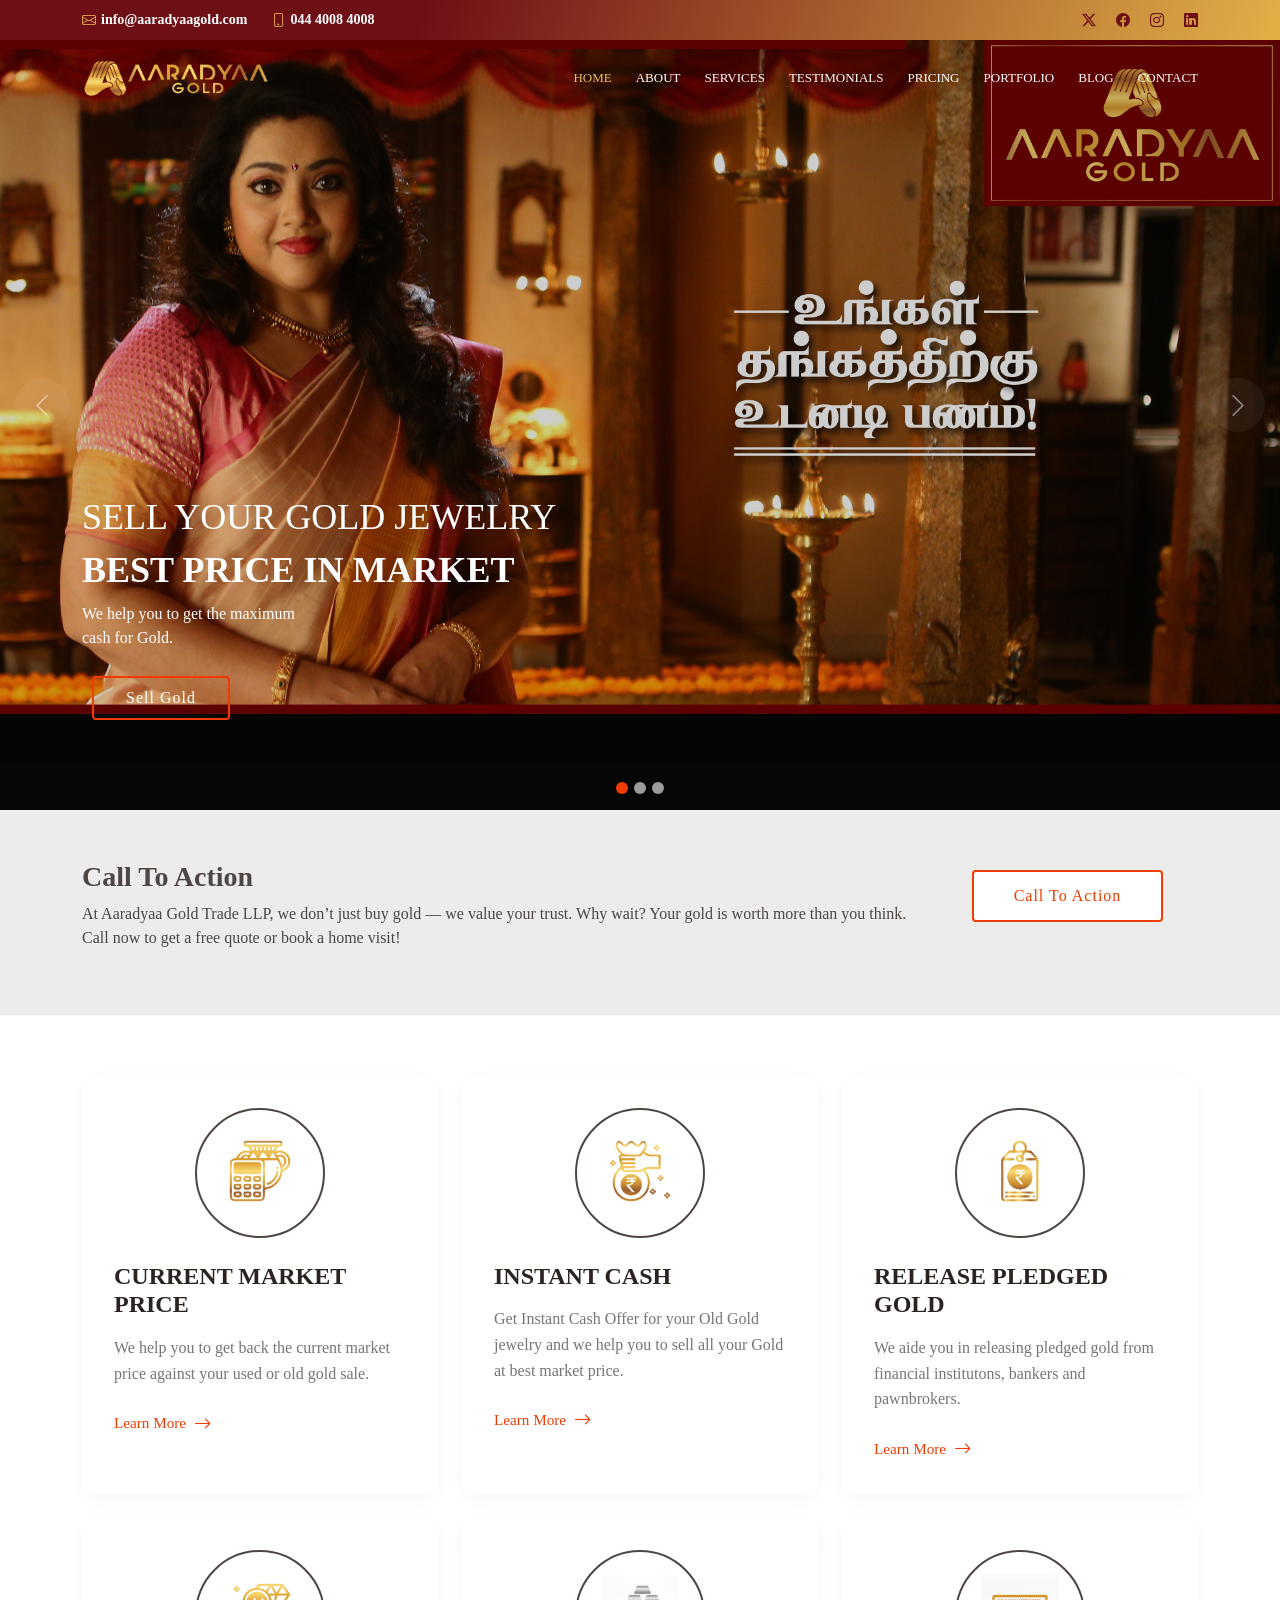
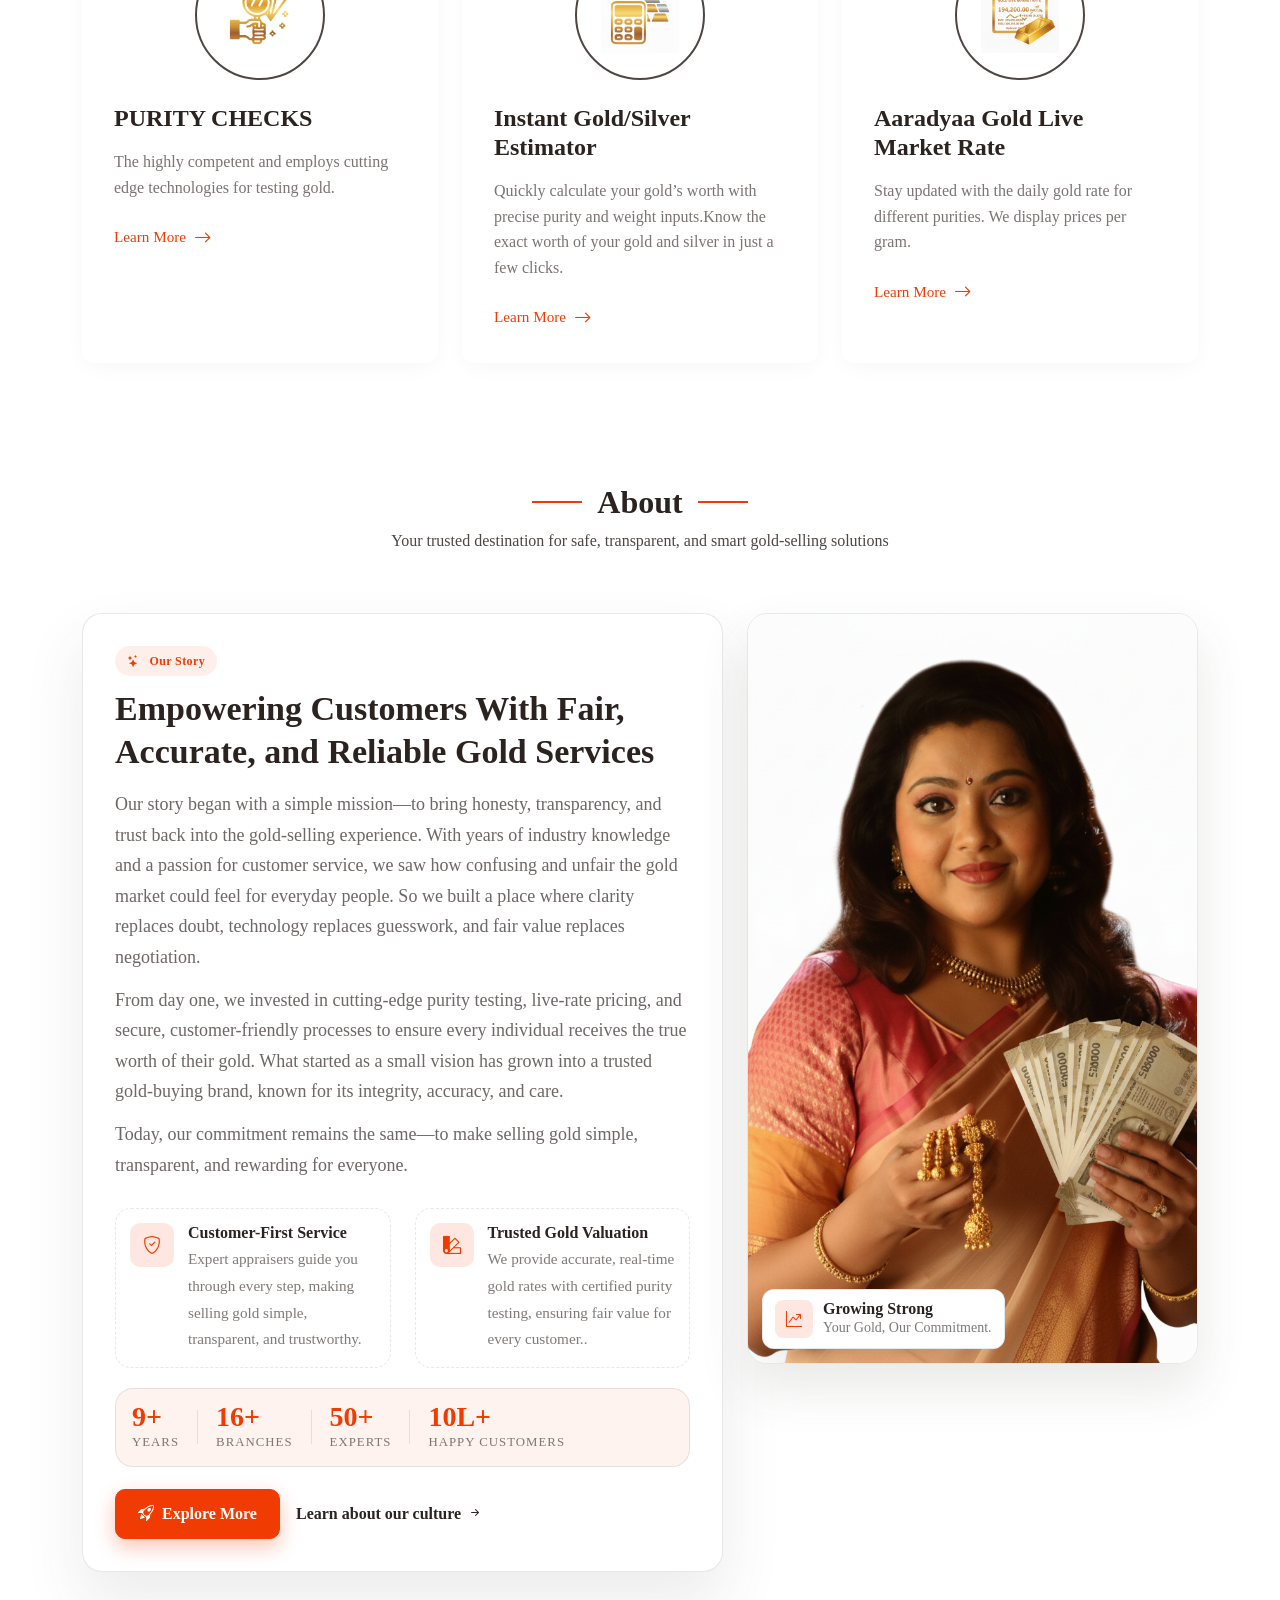
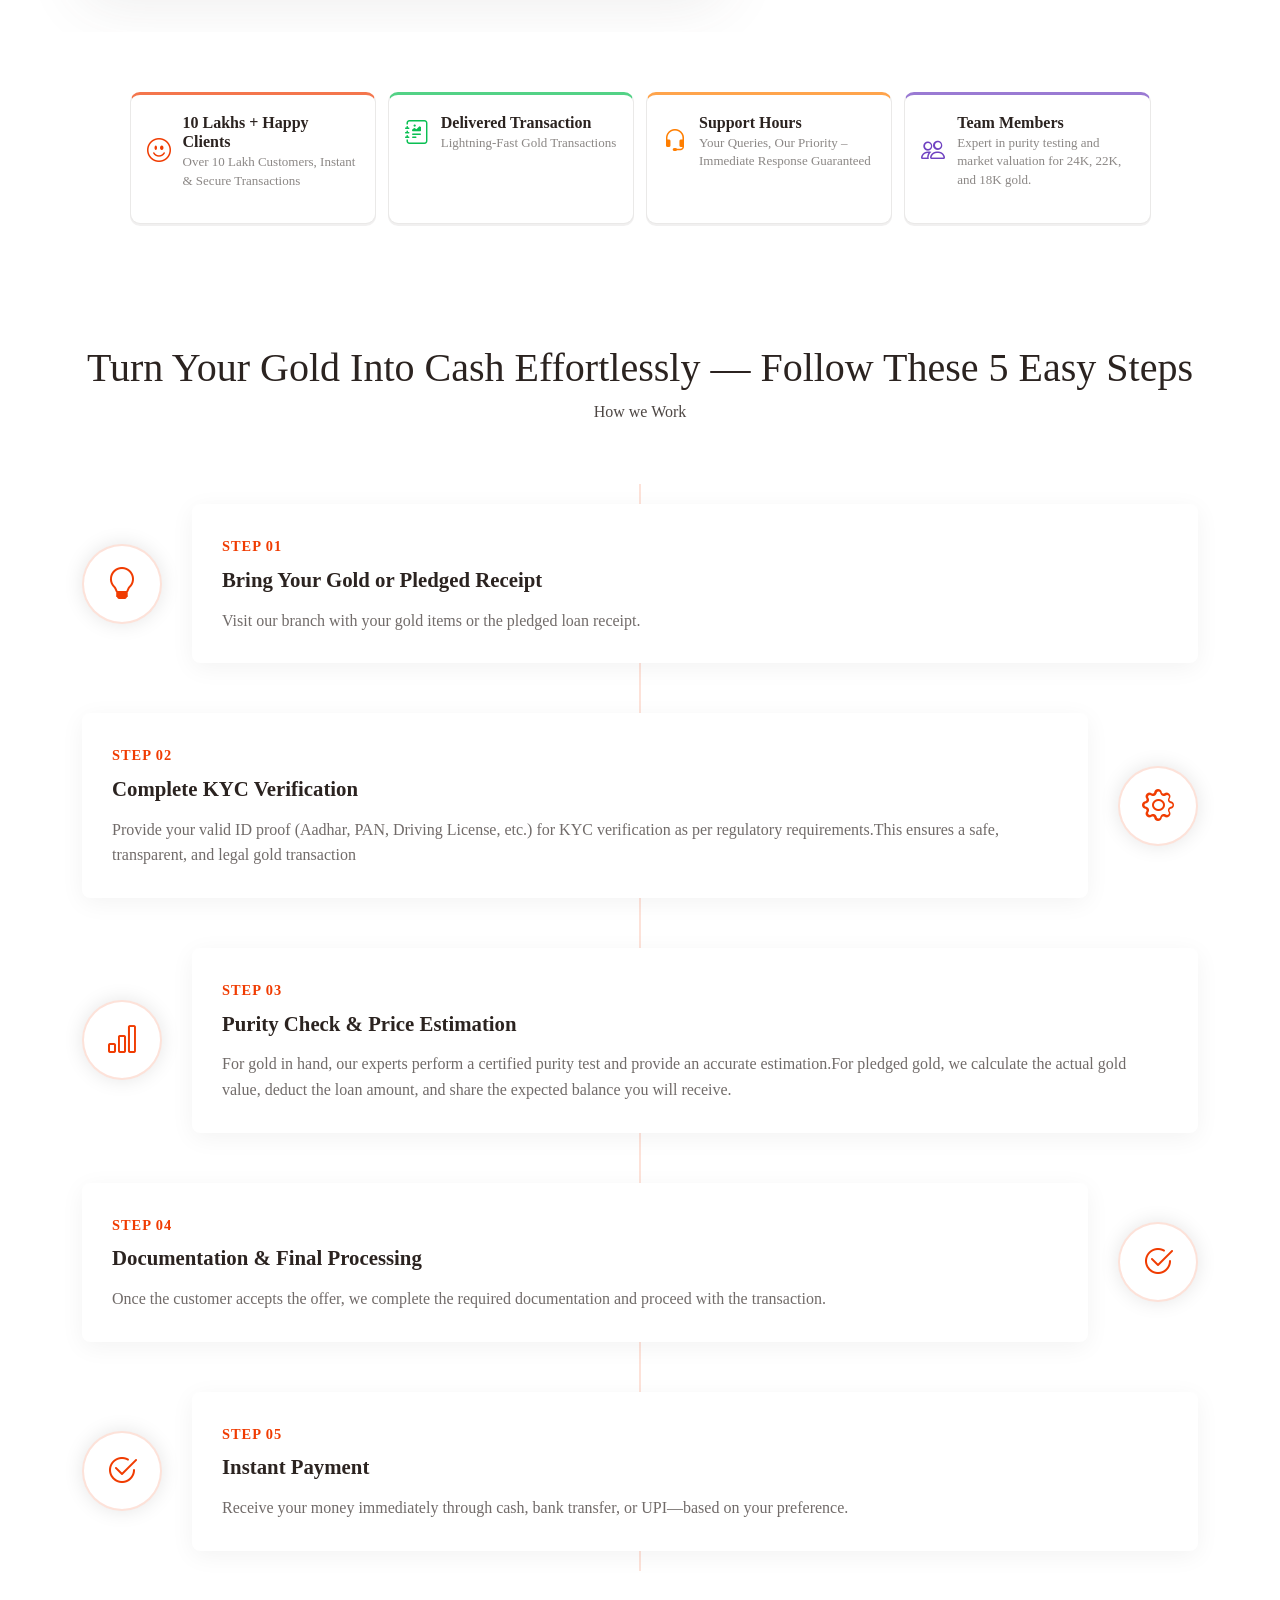
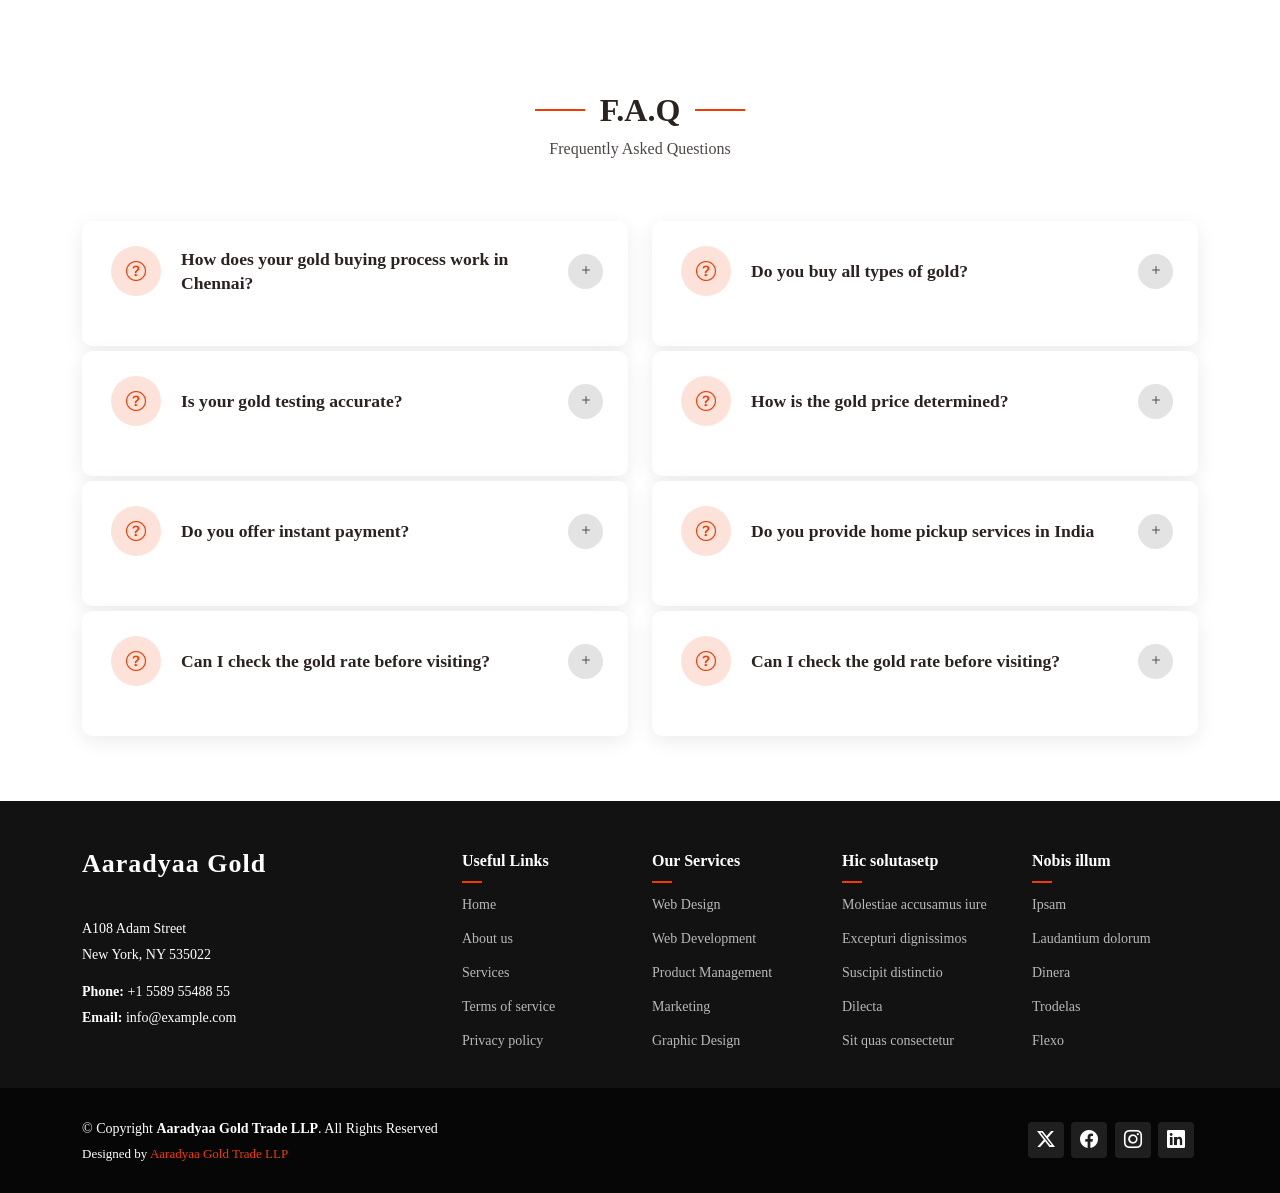
<file: index.html>
<!DOCTYPE html>
<html lang="en">

<head>
  <meta charset="utf-8">
  <meta content="width=device-width, initial-scale=1.0" name="viewport">
  <title>Aaradyaa Gold Trade LLP</title>
  <meta name="description" content="">
  <meta name="keywords" content="">

  <!-- Favicons -->
  <link rel="icon" href="assets/img/aaradyaa/h5fav-150x150.png" sizes="32x32">
  <link rel="icon" href="assets/img/aaradyaa/h5fav.png" sizes="192x192">
  <link href="assets/img/aaradyaa/h5fav.png" rel="apple-touch-icon">

  <!-- Fonts -->
  <link href="https://fonts.googleapis.com" rel="preconnect">
  <link href="https://fonts.gstatic.com" rel="preconnect" crossorigin>
  <link href="https://fonts.googleapis.com/css2?family=Roboto:ital,wght@0,100;0,300;0,400;0,500;0,700;0,900;1,100;1,300;1,400;1,500;1,700;1,900&family=Lato:ital,wght@0,100;0,300;0,400;0,700;0,900;1,100;1,300;1,400;1,700;1,900&family=Raleway:ital,wght@0,100;0,200;0,300;0,400;0,500;0,600;0,700;0,800;0,900;1,100;1,200;1,300;1,400;1,500;1,600;1,700;1,800;1,900&display=swap" rel="stylesheet">

  <!-- Vendor CSS Files -->
  <link href="assets/vendor/bootstrap/css/bootstrap.min.css" rel="stylesheet">
  <link href="assets/vendor/bootstrap-icons/bootstrap-icons.css" rel="stylesheet">
  <link href="assets/vendor/aos/aos.css" rel="stylesheet">
  <link href="assets/vendor/glightbox/css/glightbox.min.css" rel="stylesheet">
  <link href="assets/vendor/swiper/swiper-bundle.min.css" rel="stylesheet">

  <!-- Main CSS File -->
  <link href="assets/css/main.css" rel="stylesheet">

  <!-- =======================================================
  * Template Name: Aaradyaa
  * Template URL: https://aaradyaagold.com
  * Updated: 
  * Author: Aaradyaagold.com
  * License: https://aaradyaagold.com/license/
  ======================================================== -->
</head>

<body class="index-page">

  <header id="header" class="header sticky-top">

    <div class="topbar d-flex align-items-center light-background">
      <div class="container d-flex justify-content-center justify-content-md-between">
        <div class="contact-info d-flex align-items-center">
          <i class="bi bi-envelope d-flex align-items-center"><a href="mailto:info@aaradyaagold.com">info@aaradyaagold.com</a></i>
          <i class="bi bi-phone d-flex align-items-center ms-4"><a href="tel:044 4008 4008">044 4008 4008</a></i>
        </div>
        <div class="social-links d-none d-md-flex align-items-center">
          <a href="#" class="twitter"><i class="bi bi-twitter-x"></i></a>
          <a href="#" class="facebook"><i class="bi bi-facebook"></i></a>
          <a href="#" class="instagram"><i class="bi bi-instagram"></i></a>
          <a href="#" class="linkedin"><i class="bi bi-linkedin"></i></a>
        </div>
      </div>
    </div><!-- End Top Bar -->

    <div class="branding d-flex align-items-cente">

      <div class="container position-relative d-flex align-items-center justify-content-between">
        <a href="index.html" class="logo d-flex align-items-center">
          <!-- Uncomment the line below if you also wish to use an image logo -->
          <img src="assets/img/aaradyaa/logo.png" alt="">
          <!-- <h1 class="sitename">AaradyaaGold</h1> -->
        </a>

        <nav id="navmenu" class="navmenu">
          <ul>
            <li><a href="index.html" class="active">Home<br></a></li>
            <li><a href="about.html">About</a></li>
            <li><a href="">Services</a></li>
            <li><a href="">Testimonials</a></li>
            <li><a href="">Pricing</a></li>
            <li><a href="">Portfolio</a></li>
            <li><a href="">Blog</a></li>
            <!-- <li class="dropdown"><a href="#"><span>Dropdown</span> <i class="bi bi-chevron-down toggle-dropdown"></i></a>
              <ul>
                <li><a href="#">Dropdown 1</a></li>
                <li class="dropdown"><a href="#"><span>Deep Dropdown</span> <i class="bi bi-chevron-down toggle-dropdown"></i></a>
                  <ul>
                    <li><a href="#">Deep Dropdown 1</a></li>
                    <li><a href="#">Deep Dropdown 2</a></li>
                    <li><a href="#">Deep Dropdown 3</a></li>
                    <li><a href="#">Deep Dropdown 4</a></li>
                    <li><a href="#">Deep Dropdown 5</a></li>
                  </ul>
                </li>
                <li><a href="#">Dropdown 2</a></li>
                <li><a href="#">Dropdown 3</a></li>
                <li><a href="#">Dropdown 4</a></li>
              </ul>
            </li> -->
            <li><a href="contact.html">Contact</a></li>
          </ul>
          <i class="mobile-nav-toggle d-xl-none bi bi-list"></i>
        </nav>

      </div>

    </div>

  </header>

  <main class="main">

    <!-- Hero Section -->
    <section id="hero" class="hero section dark-background">

      <div id="hero-carousel" class="carousel slide carousel-fade" data-bs-ride="carousel" data-bs-interval="5000">


        <div class="carousel-item active">
          <img src="assets/img/aaradyaa/Aaradyaa_Arrtworks_01.png" alt="">
          <div class="container">
            <h2 style="font-weight: 300;">SELL YOUR GOLD JEWELRY</h2>
            <h2>BEST PRICE IN MARKET</h2>
            <p>We help you to get the maximum<br> cash for Gold.</p>
            <a href="#featured-services" class="btn-get-started">Sell Gold</a>
          </div>
        </div>
        <!-- End Carousel Item -->

        <div class="carousel-item">
          <img src="assets/img/aaradyaa/2b-1.jpg" alt="">
          <div class="container">
            <h2 style="font-weight: 300;">FAIR VALUE FOR YOUR</h2>
            <h2>GOLD JEWELRY</h2>
            <p>We help you to get the maximum <br> cash for Gold.</p>
            <a href="#featured-services" class="btn-get-started">Check Old Gold Rate</a>
          </div>
        </div>
        <!-- End Carousel Item -->

        <div class="carousel-item">
          <img src="assets/img/aaradyaa/2b-2.jpg" alt="">
          <div class="container">
            <h2><span style="font-weight: 300;">RELEASE PLEDGED</span> GOLD</h2>
            <p>When you need of some large<br>instant cash to balance<br>your financial risks.</p>
            <a href="#featured-services" class="btn-get-started">Release Pledged Gold</a>
          </div>
        </div>
        <!-- End Carousel Item -->

        

        <a class="carousel-control-prev" href="#hero-carousel" role="button" data-bs-slide="prev">
          <span class="carousel-control-prev-icon bi bi-chevron-left" aria-hidden="true"></span>
        </a>

        <a class="carousel-control-next" href="#hero-carousel" role="button" data-bs-slide="next">
          <span class="carousel-control-next-icon bi bi-chevron-right" aria-hidden="true"></span>
        </a>

        <ol class="carousel-indicators"></ol>

      </div>

    </section><!-- /Hero Section -->

    <!-- Call To Action Section -->
    <section id="call-to-action" class="call-to-action section light-background">

      <div class="container">

        <div class="row" data-aos="zoom-in" data-aos-delay="100">
          <div class="col-xl-9 text-center text-xl-start">
            <h3>Call To Action</h3>
            <p>At Aaradyaa Gold Trade LLP, we don’t just buy gold — we value your trust.
              Why wait? Your gold is worth more than you think.
              Call now to get a free quote or book a home visit!
            </p>
          </div>
          <div class="col-xl-3 cta-btn-container text-center">
            <a class="cta-btn align-middle" href="#">Call To Action</a>
          </div>
        </div>

      </div>

    </section><!-- /Call To Action Section -->

    <!-- Services Section -->
    <!-- <section id="services" class="services section">

      <div class="container">

        <div class="row gy-4">

          <div class="col-lg-4 col-md-6" data-aos="fade-up" data-aos-delay="100">
            <div class="service-item  position-relative">
              <div class="icon">
                <i class="bi bi-activity"></i>
              </div>
              <a href="#" class="stretched-link">
                <h3>CURRENT MARKET PRICE</h3>
              </a>
              <p>Provident nihil minus qui consequatur non omnis maiores. Eos accusantium minus dolores iure perferendis tempore et consequatur.</p>
            </div>
          </div>

          <div class="col-lg-4 col-md-6" data-aos="fade-up" data-aos-delay="200">
            <div class="service-item position-relative">
              <div class="icon">
                <i class="bi bi-broadcast"></i>
              </div>
              <a href="#" class="stretched-link">
                <h3>Eosle Commodi</h3>
              </a>
              <p>Ut autem aut autem non a. Sint sint sit facilis nam iusto sint. Libero corrupti neque eum hic non ut nesciunt dolorem.</p>
            </div>
          </div>

          <div class="col-lg-4 col-md-6" data-aos="fade-up" data-aos-delay="300">
            <div class="service-item position-relative">
              <div class="icon">
                <i class="bi bi-easel"></i>
              </div>
              <a href="#" class="stretched-link">
                <h3>Ledo Markt</h3>
              </a>
              <p>Ut excepturi voluptatem nisi sed. Quidem fuga consequatur. Minus ea aut. Vel qui id voluptas adipisci eos earum corrupti.</p>
            </div>
          </div>

          <div class="col-lg-4 col-md-6" data-aos="fade-up" data-aos-delay="400">
            <div class="service-item position-relative">
              <div class="icon">
                <i class="bi bi-bounding-box-circles"></i>
              </div>
              <a href="#" class="stretched-link">
                <h3>Asperiores Commodit</h3>
              </a>
              <p>Non et temporibus minus omnis sed dolor esse consequatur. Cupiditate sed error ea fuga sit provident adipisci neque.</p>
              <a href="#" class="stretched-link"></a>
            </div>
          </div>

          <div class="col-lg-4 col-md-6" data-aos="fade-up" data-aos-delay="500">
            <div class="service-item position-relative">
              <div class="icon">
                <i class="bi bi-calendar4-week"></i>
              </div>
              <a href="#" class="stretched-link">
                <h3>Velit Doloremque</h3>
              </a>
              <p>Cumque et suscipit saepe. Est maiores autem enim facilis ut aut ipsam corporis aut. Sed animi at autem alias eius labore.</p>
              <a href="#" class="stretched-link"></a>
            </div>
          </div>

          <div class="col-lg-4 col-md-6" data-aos="fade-up" data-aos-delay="600">
            <div class="service-item position-relative">
              <div class="icon">
                <i class="bi bi-chat-square-text"></i>
              </div>
              <a href="#" class="stretched-link">
                <h3>Dolori Architecto</h3>
              </a>
              <p>Hic molestias ea quibusdam eos. Fugiat enim doloremque aut neque non et debitis iure. Corrupti recusandae ducimus enim.</p>
              <a href="#" class="stretched-link"></a>
            </div>
          </div>

        </div>

      </div>

    </section> -->
    <!--end Services Section -->
 <!-- Featured Services Section -->
    <section id="featured-services" class="featured-services section">

      <div class="container" data-aos="fade-up" data-aos-delay="100">

        <div class="row g-4">

          <!-- Card 1 -->
          <div class="col-lg-4 col-md-6" data-aos="fade-up" data-aos-delay="100">
            <div class="service-item">
              <div class="icon">
                <!-- <i class="bi bi-stack"></i> -->
                 <img class="service-icon-img" src="assets/img/aaradyaa/awi1.png" alt="">
              </div>
              <h3>CURRENT MARKET PRICE</h3>
              <p>We help you to get back the current market price against your used or old gold sale.</p>
              <div class="card-links">
                <a href="#" class="link-item">
                  Learn More
                  <i class="bi bi-arrow-right"></i>
                </a>
              </div>
            </div>
          </div><!-- End Service Item -->

          <!-- Card 2 -->
          <div class="col-lg-4 col-md-6" data-aos="fade-up" data-aos-delay="200">
            <div class="service-item">
              <div class="icon">
                <!-- <i class="bi bi-shield-check"></i> -->
                 <img class="service-icon-img" src="assets/img/aaradyaa/awi2.png" alt="">
              </div>
              <h3>INSTANT CASH</h3>
              <p>Get Instant Cash Offer for your Old Gold jewelry and we help you to sell all your Gold at best market price.</p>
              <div class="card-links">
                <a href="#" class="link-item">
                  Learn More
                  <i class="bi bi-arrow-right"></i>
                </a>
              </div>
            </div>
          </div><!-- End Service Item -->

          <!-- Card 3 -->
          <div class="col-lg-4 col-md-6" data-aos="fade-up" data-aos-delay="300">
            <div class="service-item">
              <div class="icon">
                <!-- <i class="bi bi-graph-up"></i> -->
                 <img class="service-icon-img" src="assets/img/aaradyaa/awi3.png" alt="">
              </div>
              <h3>RELEASE PLEDGED GOLD</h3>
              <p>We aide you in releasing pledged gold from financial institutons, bankers and pawnbrokers.</p>
              <div class="card-links">
                <a href="#" class="link-item">
                  Learn More
                  <i class="bi bi-arrow-right"></i>
                </a>
              </div>
            </div>
          </div><!-- End Service Item -->

          <!-- Card 4 -->
          <div class="col-lg-4 col-md-6" data-aos="fade-up" data-aos-delay="100">
            <div class="service-item">
              <div class="icon">
                <!-- <i class="bi bi-cpu"></i> -->
                 <img class="service-icon-img" src="assets/img/aaradyaa/awi4.png" alt="">
              </div>
              <h3>PURITY CHECKS</h3>
              <p>The highly competent and employs cutting edge technologies for testing gold.</p>
              <div class="card-links">
                <a href="#" class="link-item">
                  Learn More
                  <i class="bi bi-arrow-right"></i>
                </a>
              </div>
            </div>
          </div><!-- End Service Item -->

          <!-- Card 5 -->
          <div class="col-lg-4 col-md-6" data-aos="fade-up" data-aos-delay="200">
            <div class="service-item">
              <div class="icon">
                <!-- <i class="bi bi-cloud-arrow-up"></i> -->
                 <img class="service-icon-img" src="assets/img/aaradyaa/awi5.png" alt="">
              </div>
              <h3>Instant Gold/Silver Estimator</h3>
              <p>Quickly calculate your gold’s worth with precise purity and weight inputs.Know the exact worth of your gold and silver in just a few clicks.</p>
              <div class="card-links">
                <a href="#" class="link-item">
                  Learn More
                  <i class="bi bi-arrow-right"></i>
                </a>
              </div>
            </div>
          </div><!-- End Service Item -->

          <!-- Card 6 -->
          <div class="col-lg-4 col-md-6" data-aos="fade-up" data-aos-delay="300">
            <div class="service-item">
              <div class="icon">
                <!-- <i class="bi bi-gear"></i> -->
                 <img class="service-icon-img" src="assets/img/aaradyaa/awi7.png" alt="">
              </div>
              <h3>Aaradyaa Gold Live Market Rate</h3>
              <p>Stay updated with the daily gold rate for different purities. We display prices per gram.</p>
              <div class="card-links">
                <a href="#" class="link-item">
                  Learn More
                  <i class="bi bi-arrow-right"></i>
                </a>
              </div>
            </div>
          </div><!-- End Service Item -->

        </div>

      </div>

    </section><!-- /Featured Services Section -->
    <!-- About Section -->
    <section id="about" class="about section">

      <!-- Section Title -->
      <div class="container section-title" data-aos="fade-up">
        <h2>About</h2>
        <p>Your trusted destination for safe, transparent, and smart gold-selling solutions</p>
      </div><!-- End Section Title -->

      <div class="container" data-aos="fade-up" data-aos-delay="100">

        <div class="row g-4 align-items-stretch">

          <div class="col-lg-5 order-lg-2" data-aos="fade-left" data-aos-delay="200">
            <aside class="showcase">
              <figure class="showcase-main">
                <img src="assets/img/aaradyaa/abt2.png" alt="Our Journey" class="img-fluid">
                <figcaption class="badge-note" data-aos="zoom-in" data-aos-delay="350">
                  <i class="bi bi-graph-up-arrow"></i>
                  <div>
                    <strong>Growing Strong</strong>
                    <small>Your Gold, Our Commitment.</small>
                  </div>
                </figcaption>
              </figure>
            </aside>
          </div>

          <div class="col-lg-7 order-lg-1" data-aos="fade-right" data-aos-delay="200">
            <article class="intro-card">
              <div class="intro-head">
                <span class="kicker"><i class="bi bi-stars me-1"></i>Our Story</span>
                <h2>Empowering Customers With Fair, Accurate, and Reliable Gold Services</h2>
              </div>

              <div class="intro-body">
                <p class="lead">Our story began with a simple mission—to bring honesty, transparency, and trust back into the gold-selling experience. With years of industry knowledge and a passion for customer service, we saw how confusing and unfair the gold market could feel for everyday people. So we built a place where clarity replaces doubt, technology replaces guesswork, and fair value replaces negotiation.</p>
                <p class="lead">From day one, we invested in cutting-edge purity testing, live-rate pricing, and secure, customer-friendly processes to ensure every individual receives the true worth of their gold. What started as a small vision has grown into a trusted gold-buying brand, known for its integrity, accuracy, and care.</p>
                <p class="lead">Today, our commitment remains the same—to make selling gold simple, transparent, and rewarding for everyone.</p>

                <div class="feature-list row gy-3">
                  <div class="col-md-6" data-aos="fade-up" data-aos-delay="250">
                    <div class="feature-item">
                      <i class="bi bi-shield-check"></i>
                      <div class="text">
                        <h6>Customer-First Service</h6>
                        <p>Expert appraisers guide you through every step, making selling gold simple, transparent, and trustworthy.</p>
                      </div>
                    </div>
                  </div>
                  <div class="col-md-6" data-aos="fade-up" data-aos-delay="300">
                    <div class="feature-item">
                      <i class="bi bi-palette2"></i>
                      <div class="text">
                        <h6>Trusted Gold Valuation</h6>
                        <p>We provide accurate, real-time gold rates with certified purity testing, ensuring fair value for every customer..</p>
                      </div>
                    </div>
                  </div>
                </div>

                <div class="metric-band" data-aos="fade-up" data-aos-delay="350">
                  <div class="metric">
                    <span class="value">9+</span>
                    <span class="label">Years</span>
                  </div>
                  <div class="divider"></div>
                  <div class="metric">
                    <span class="value">16+</span>
                    <span class="label">Branches</span>
                  </div>
                  <div class="divider"></div>
                  <div class="metric">
                    <span class="value">50+</span>
                    <span class="label">Experts</span>
                  </div>
                  <div class="divider"></div>
                  <div class="metric">
                    <span class="value">10L+</span>
                    <span class="label">Happy Customers</span>
                  </div>
                </div>

                <div class="actions d-flex flex-wrap align-items-center gap-3" data-aos="fade-up" data-aos-delay="400">
                  <a href="#" class="btn btn-accent">
                    <i class="bi bi-rocket-takeoff me-1"></i> Explore More
                  </a>
                  <a href="#" class="link-more">
                    Learn about our culture <i class="bi bi-arrow-right-short"></i>
                  </a>
                </div>
              </div>
            </article>
          </div>

        </div>

      </div>

    </section><!-- /About Section -->
    <!-- Stats Section -->
    <section id="stats" class="stats section">

      <div class="container" data-aos="fade-up" data-aos-delay="100">

        <div class="row justify-content-center">
          <div class="col-lg-11">
            <div class="stats-board">
              <article class="stat-tile" data-aos="fade-up" data-aos-delay="150">
                <div class="tile-head">
                  <i class="bi bi-emoji-smile"></i>
                  <div class="label">
                    <h6 class="title">10 Lakhs + Happy Clients</h6>
                    <small class="hint">Over 10 Lakh Customers, Instant & Secure Transactions</small>
                  </div>
                </div>
                <!-- <div class="tile-metric">
                  <span class="metric-number purecounter" data-purecounter-start="0" data-purecounter-end="232" data-purecounter-duration="1">1,00,000</span>
                  <span class="metric-suffix">+</span>
                </div> -->
              </article><!-- End Stat Tile -->

              <article class="stat-tile" data-aos="fade-up" data-aos-delay="200">
                <div class="tile-head">
                  <i class="bi bi-journal-richtext"></i>
                  <div class="label">
                    <h6 class="title">Delivered Transaction</h6>
                    <small class="hint">Lightning-Fast Gold Transactions</small>
                  </div>
                </div>
                <!-- <div class="tile-metric">
                  <span class="metric-number purecounter" data-purecounter-start="0" data-purecounter-end="521" data-purecounter-duration="1"></span>
                  <span class="metric-suffix">+</span>
                </div> -->
              </article><!-- End Stat Tile -->

              <article class="stat-tile" data-aos="fade-up" data-aos-delay="250">
                <div class="tile-head">
                  <i class="bi bi-headset"></i>
                  <div class="label">
                    <h6 class="title">Support Hours</h6>
                    <small class="hint">Your Queries, Our Priority – Immediate Response Guaranteed</small>
                  </div>
                </div>
                <!-- <div class="tile-metric">
                  <span class="metric-number purecounter" data-purecounter-start="0" data-purecounter-end="1463" data-purecounter-duration="1"></span>
                </div> -->
              </article><!-- End Stat Tile -->

              <article class="stat-tile" data-aos="fade-up" data-aos-delay="300">
                <div class="tile-head">
                  <i class="bi bi-people"></i>
                  <div class="label">
                    <h6 class="title">Team Members</h6>
                    <small class="hint">Expert in purity testing and market valuation for 24K, 22K, and 18K gold.</small>
                  </div>
                </div>
                <!-- <div class="tile-metric">
                  <span class="metric-number purecounter" data-purecounter-start="0" data-purecounter-end="15" data-purecounter-duration="1"></span>
                </div> -->
              </article><!-- End Stat Tile -->
            </div>
          </div>
        </div>

      </div>

    </section><!-- /Stats Section -->
        <!-- Steps Section -->
    <section id="steps" class="steps section">

      <!-- Section Title -->
      <div class="container section-title" data-aos="fade-up">
        <h1>Turn Your Gold Into Cash Effortlessly — Follow These 5 Easy Steps</h1>
        <div><span>How we</span> <span class="description-title">Work</span></div>
      </div><!-- End Section Title -->

      <div class="container" data-aos="fade-up" data-aos-delay="100">

        <div class="steps-wrapper">

          <div class="step-item" data-aos="fade-right" data-aos-delay="200">
            <div class="step-content">
              <div class="step-icon">
                <i class="bi bi-lightbulb"></i>
              </div>
              <div class="step-info">
                <span class="step-number">Step 01</span>
                <h3>Bring Your Gold or Pledged Receipt</h3>
                <p>Visit our branch with your gold items or the pledged loan receipt.</p>
              </div>
            </div>
          </div><!-- End Step Item -->

          <div class="step-item" data-aos="fade-left" data-aos-delay="300">
            <div class="step-content">
              <div class="step-icon">
                <i class="bi bi-gear"></i>
              </div>
              <div class="step-info">
                <span class="step-number">Step 02</span>
                <h3>Complete KYC Verification</h3>
                <p>Provide your valid ID proof (Aadhar, PAN, Driving License, etc.) for KYC verification as per regulatory requirements.This ensures a safe, transparent, and legal gold transaction</p>
              </div>
            </div>
          </div><!-- End Step Item -->

          <div class="step-item" data-aos="fade-right" data-aos-delay="400">
            <div class="step-content">
              <div class="step-icon">
                <i class="bi bi-bar-chart"></i>
              </div>
              <div class="step-info">
                <span class="step-number">Step 03</span>
                <h3>Purity Check & Price Estimation</h3>
                <p>For gold in hand, our experts perform a certified purity test and provide an accurate estimation.For pledged gold, we calculate the actual gold value, deduct the loan amount, and share the expected balance you will receive.</p>
              </div>
            </div>
          </div><!-- End Step Item -->

          <div class="step-item" data-aos="fade-left" data-aos-delay="500">
            <div class="step-content">
              <div class="step-icon">
                <i class="bi bi-check2-circle"></i>
              </div>
              <div class="step-info">
                <span class="step-number">Step 04</span>
                <h3>Documentation &amp; Final Processing</h3>
                <p>Once the customer accepts the offer, we complete the required documentation and proceed with the transaction.
                </p>
              </div>
            </div>
          </div><!-- End Step Item -->
          <div class="step-item" data-aos="fade-left" data-aos-delay="500">
            <div class="step-content">
              <div class="step-icon">
                <i class="bi bi-check2-circle"></i>
              </div>
              <div class="step-info">
                <span class="step-number">Step 05</span>
                <h3>Instant Payment</h3>
                <p>Receive your money immediately through cash, bank transfer, or UPI—based on your preference.
                </p>
              </div>
            </div>
</div><!-- End Step Item -->
        </div>

      </div>

    </section><!-- /Steps Section -->
    <!-- Portfolio Section -->
    

    <!-- Clients Section -->
    
<!-- Faq Section -->
    <section id="faq" class="faq section">

      <!-- Section Title -->
      <div class="container section-title" data-aos="fade-up">
        <h2>F.A.Q</h2>
        <p>Frequently Asked Questions</p>
      </div><!-- End Section Title -->

      <div class="container" data-aos="fade-up" data-aos-delay="100">

        <div class="row justify-content-center">
          <div class="col-6">
            <div class="faq-wrapper">
              <div class="faq-item">
                <div class="faq-header">
                  <div class="faq-icon">
                    <i class="bi bi-question-circle"></i>
                  </div>
                  <h4>How does your gold buying process work in Chennai?</h4>
                  <div class="faq-toggle">
                    <i class="bi bi-plus"></i>
                    <i class="bi bi-dash"></i>
                  </div>
                </div>
                <div class="faq-content">
                  <div class="content-inner">
                    <p>We follow a simple and transparent process:
                      Check gold purity using certified testing.
                      Calculate the price based on live market rates and purity.
                      Offer instant cash or bank transfer.</p>
                  </div>
                  </div>
              </div><!-- End FAQ Item faq-active-->
            </div>

          </div>
          <div class="col-6">
            <div class="faq-wrapper">
              <div class="faq-item">
                <div class="faq-header">
                  <div class="faq-icon">
                    <i class="bi bi-question-circle"></i>
                  </div>
                  <h4>Do you buy all types of gold?</h4>
                  <div class="faq-toggle">
                    <i class="bi bi-plus"></i>
                    <i class="bi bi-dash"></i>
                  </div>
                </div>
                <div class="faq-content">
                  <div class="content-inner">
                    <p>Yes! We buy:
                      24K, 22K, 18K gold jewelry
                      Coins and bars
                      Old or broken gold</p>
                  </div>
                </div>
              </div><!-- End FAQ Item -->
            </div>
          </div>
          <div class="col-6">
            <div class="faq-wrapper">
              <div class="faq-item">
                <div class="faq-header">
                  <div class="faq-icon">
                    <i class="bi bi-question-circle"></i>
                  </div>
                  <h4>Is your gold testing accurate?</h4>
                  <div class="faq-toggle">
                    <i class="bi bi-plus"></i>
                    <i class="bi bi-dash"></i>
                  </div>
                </div>
                <div class="faq-content">
                  <div class="content-inner">
                    <p>Absolutely. Our experts use cutting-edge technology and certified methods to ensure precise purity checks.</p>
                  </div>
                </div>
              </div><!-- End FAQ Item -->
            </div>

          </div>
          <div class="col-6">
            <div class="faq-wrapper">
              <div class="faq-item">
                <div class="faq-header">
                  <div class="faq-icon">
                    <i class="bi bi-question-circle"></i>
                  </div>
                  <h4>How is the gold price determined?</h4>
                  <div class="faq-toggle">
                    <i class="bi bi-plus"></i>
                    <i class="bi bi-dash"></i>
                  </div>
                </div>
                <div class="faq-content">
                  <div class="content-inner">
                    <p>We calculate the price based on: Live market gold rate in Chennai</p>
                  </div>
                </div>
              </div><!-- End FAQ Item -->
            </div>
          </div>
          <div class="col-6">
            <div class="faq-wrapper">
              <div class="faq-item">
                <div class="faq-header">
                  <div class="faq-icon">
                    <i class="bi bi-question-circle"></i>
                  </div>
                  <h4>Do you offer instant payment?</h4>
                  <div class="faq-toggle">
                    <i class="bi bi-plus"></i>
                    <i class="bi bi-dash"></i>
                  </div>
                </div>
                <div class="faq-content">
                  <div class="content-inner">
                    <p>Yes. Customers can receive cash on the spot or direct bank transfer immediately after verification.</p>
                  </div>
                </div>
              </div><!-- End FAQ Item -->
            </div>

          </div>
          <div class="col-6">
            <div class="faq-wrapper">
              <div class="faq-item">
                <div class="faq-header">
                  <div class="faq-icon">
                    <i class="bi bi-question-circle"></i>
                  </div>
                  <h4>Do you provide home pickup services in India</h4>
                  <div class="faq-toggle">
                    <i class="bi bi-plus"></i>
                    <i class="bi bi-dash"></i>
                  </div>
                </div>
                <div class="faq-content">
                  <div class="content-inner">
                    <p>Yes, for verified customers, we offer safe and convenient home evaluation services.</p>
                  </div>
                </div>
              </div><!-- End FAQ Item -->
            </div>
          </div>
          <div class="col-6">
            <div class="faq-wrapper">
              <div class="faq-item">
                <div class="faq-header">
                  <div class="faq-icon">
                    <i class="bi bi-question-circle"></i>
                  </div>
                  <h4>Can I check the gold rate before visiting?</h4>
                  <div class="faq-toggle">
                    <i class="bi bi-plus"></i>
                    <i class="bi bi-dash"></i>
                  </div>
                </div>
                <div class="faq-content">
                  <div class="content-inner">
                    <p>Absolutely. We provide live gold rates online updated in real-time, so you know the exact value before coming.</p>
                  </div>
                </div>
              </div><!-- End FAQ Item -->
            </div>
          </div>
          <div class="col-6">
            <div class="faq-wrapper">
              <div class="faq-item">
                <div class="faq-header">
                  <div class="faq-icon">
                    <i class="bi bi-question-circle"></i>
                  </div>
                  <h4>Can I check the gold rate before visiting?</h4>
                  <div class="faq-toggle">
                    <i class="bi bi-plus"></i>
                    <i class="bi bi-dash"></i>
                  </div>
                </div>
                <div class="faq-content">
                  <div class="content-inner">
                    <p>Absolutely. We provide live gold rates online updated in real-time, so you know the exact value before coming.</p>
                  </div>
                </div>
              </div><!-- End FAQ Item -->
            </div>
          </div>
        </div>

        <!-- <div class="row justify-content-center">
          <div class="col-lg-10">

            <div class="faq-wrapper">

              <div class="faq-item faq-active">
                <div class="faq-header">
                  <div class="faq-icon">
                    <i class="bi bi-question-circle"></i>
                  </div>
                  <h4>How does your gold buying process work in Chennai?</h4>
                  <div class="faq-toggle">
                    <i class="bi bi-plus"></i>
                    <i class="bi bi-dash"></i>
                  </div>
                </div>
                <div class="faq-content">
                  <div class="content-inner">
                    <p>We follow a simple and transparent process:
                      Check gold purity using certified testing.
                      Calculate the price based on live market rates and purity.
                      Offer instant cash or bank transfer.</p>
                  </div>
                  </div>
              </div>

              <div class="faq-item">
                <div class="faq-header">
                  <div class="faq-icon">
                    <i class="bi bi-question-circle"></i>
                  </div>
                  <h4>Do you buy all types of gold?</h4>
                  <div class="faq-toggle">
                    <i class="bi bi-plus"></i>
                    <i class="bi bi-dash"></i>
                  </div>
                </div>
                <div class="faq-content">
                  <div class="content-inner">
                    <p>Yes! We buy:
                      24K, 22K, 18K gold jewelry
                      Coins and bars
                      Old or broken gold</p>
                  </div>
                </div>
              </div>

              <div class="faq-item">
                <div class="faq-header">
                  <div class="faq-icon">
                    <i class="bi bi-question-circle"></i>
                  </div>
                  <h4>Is your gold testing accurate?</h4>
                  <div class="faq-toggle">
                    <i class="bi bi-plus"></i>
                    <i class="bi bi-dash"></i>
                  </div>
                </div>
                <div class="faq-content">
                  <div class="content-inner">
                    <p>Absolutely. Our experts use cutting-edge technology and certified methods to ensure precise purity checks.</p>
                  </div>
                </div>
              </div>

              <div class="faq-item">
                <div class="faq-header">
                  <div class="faq-icon">
                    <i class="bi bi-question-circle"></i>
                  </div>
                  <h4>How is the gold price determined?</h4>
                  <div class="faq-toggle">
                    <i class="bi bi-plus"></i>
                    <i class="bi bi-dash"></i>
                  </div>
                </div>
                <div class="faq-content">
                  <div class="content-inner">
                    <p>We calculate the price based on: Live market gold rate in Chennai</p>
                  </div>
                </div>
              </div>

              <div class="faq-item">
                <div class="faq-header">
                  <div class="faq-icon">
                    <i class="bi bi-question-circle"></i>
                  </div>
                  <h4>Do you offer instant payment?</h4>
                  <div class="faq-toggle">
                    <i class="bi bi-plus"></i>
                    <i class="bi bi-dash"></i>
                  </div>
                </div>
                <div class="faq-content">
                  <div class="content-inner">
                    <p>Yes. Customers can receive cash on the spot or direct bank transfer immediately after verification.</p>
                  </div>
                </div>
              </div>

              <div class="faq-item">
                <div class="faq-header">
                  <div class="faq-icon">
                    <i class="bi bi-question-circle"></i>
                  </div>
                  <h4>Do you provide home pickup services in India</h4>
                  <div class="faq-toggle">
                    <i class="bi bi-plus"></i>
                    <i class="bi bi-dash"></i>
                  </div>
                </div>
                <div class="faq-content">
                  <div class="content-inner">
                    <p>Yes, for verified customers, we offer safe and convenient home evaluation services.</p>
                  </div>
                </div>
              </div>

              <div class="faq-item">
                <div class="faq-header">
                  <div class="faq-icon">
                    <i class="bi bi-question-circle"></i>
                  </div>
                  <h4>Can I check the gold rate before visiting?</h4>
                  <div class="faq-toggle">
                    <i class="bi bi-plus"></i>
                    <i class="bi bi-dash"></i>
                  </div>
                </div>
                <div class="faq-content">
                  <div class="content-inner">
                    <p>Absolutely. We provide live gold rates online updated in real-time, so you know the exact value before coming.</p>
                  </div>
                </div>
              </div>

            </div>

          </div>
        </div> -->

      </div>

    </section><!-- /Faq Section -->
  </main>

  <footer id="footer" class="footer dark-background">

    <div class="footer-top">
      <div class="container">
        <div class="row gy-4">
          <div class="col-lg-4 col-md-6 footer-about">
            <a href="index.html" class="logo d-flex align-items-center">
              <span class="sitename">Aaradyaa Gold</span>
            </a>
            <div class="footer-contact pt-3">
              <p>A108 Adam Street</p>
              <p>New York, NY 535022</p>
              <p class="mt-3"><strong>Phone:</strong> <span>+1 5589 55488 55</span></p>
              <p><strong>Email:</strong> <span>info@example.com</span></p>
            </div>
          </div>

          <div class="col-lg-2 col-md-3 footer-links">
            <h4>Useful Links</h4>
            <ul>
              <li><a href="#">Home</a></li>
              <li><a href="#">About us</a></li>
              <li><a href="#">Services</a></li>
              <li><a href="#">Terms of service</a></li>
              <li><a href="#">Privacy policy</a></li>
            </ul>
          </div>

          <div class="col-lg-2 col-md-3 footer-links">
            <h4>Our Services</h4>
            <ul>
              <li><a href="#">Web Design</a></li>
              <li><a href="#">Web Development</a></li>
              <li><a href="#">Product Management</a></li>
              <li><a href="#">Marketing</a></li>
              <li><a href="#">Graphic Design</a></li>
            </ul>
          </div>

          <div class="col-lg-2 col-md-3 footer-links">
            <h4>Hic solutasetp</h4>
            <ul>
              <li><a href="#">Molestiae accusamus iure</a></li>
              <li><a href="#">Excepturi dignissimos</a></li>
              <li><a href="#">Suscipit distinctio</a></li>
              <li><a href="#">Dilecta</a></li>
              <li><a href="#">Sit quas consectetur</a></li>
            </ul>
          </div>

          <div class="col-lg-2 col-md-3 footer-links">
            <h4>Nobis illum</h4>
            <ul>
              <li><a href="#">Ipsam</a></li>
              <li><a href="#">Laudantium dolorum</a></li>
              <li><a href="#">Dinera</a></li>
              <li><a href="#">Trodelas</a></li>
              <li><a href="#">Flexo</a></li>
            </ul>
          </div>

        </div>
      </div>
    </div>

    <div class="copyright text-center">
      <div class="container d-flex flex-column flex-lg-row justify-content-center justify-content-lg-between align-items-center">

        <div class="d-flex flex-column align-items-center align-items-lg-start">
          <div>
            © Copyright <strong><span>Aaradyaa Gold Trade LLP</span></strong>. All Rights Reserved
          </div>
          <div class="credits">
            <!-- Licensing information: https://aaradyaagold.com/license/ -->
            Designed by <a href="https://aaradyaagold.com/">Aaradyaa Gold Trade LLP</a>
          </div>
        </div>

        <div class="social-links order-first order-lg-last mb-3 mb-lg-0">
          <a href=""><i class="bi bi-twitter-x"></i></a>
          <a href=""><i class="bi bi-facebook"></i></a>
          <a href=""><i class="bi bi-instagram"></i></a>
          <a href=""><i class="bi bi-linkedin"></i></a>
        </div>

      </div>
    </div>

  </footer>

  <!-- Scroll Top -->
  <a href="#" id="scroll-top" class="scroll-top d-flex align-items-center justify-content-center"><i class="bi bi-arrow-up-short"></i></a>

  <!-- Preloader -->
  <div id="preloader">
    <div></div>
    <div></div>
    <div></div>
    <div></div>
  </div>

  <!-- Vendor JS Files -->
  <script src="assets/vendor/bootstrap/js/bootstrap.bundle.min.js"></script>
  <script src="assets/vendor/php-email-form/validate.js"></script>
  <script src="assets/vendor/aos/aos.js"></script>
  <script src="assets/vendor/glightbox/js/glightbox.min.js"></script>
  <script src="assets/vendor/imagesloaded/imagesloaded.pkgd.min.js"></script>
  <script src="assets/vendor/isotope-layout/isotope.pkgd.min.js"></script>
  <script src="assets/vendor/waypoints/noframework.waypoints.js"></script>
  <script src="assets/vendor/swiper/swiper-bundle.min.js"></script>

  <!-- Main JS File -->
  <script src="assets/js/main.js"></script>

</body>

</html>
</file>
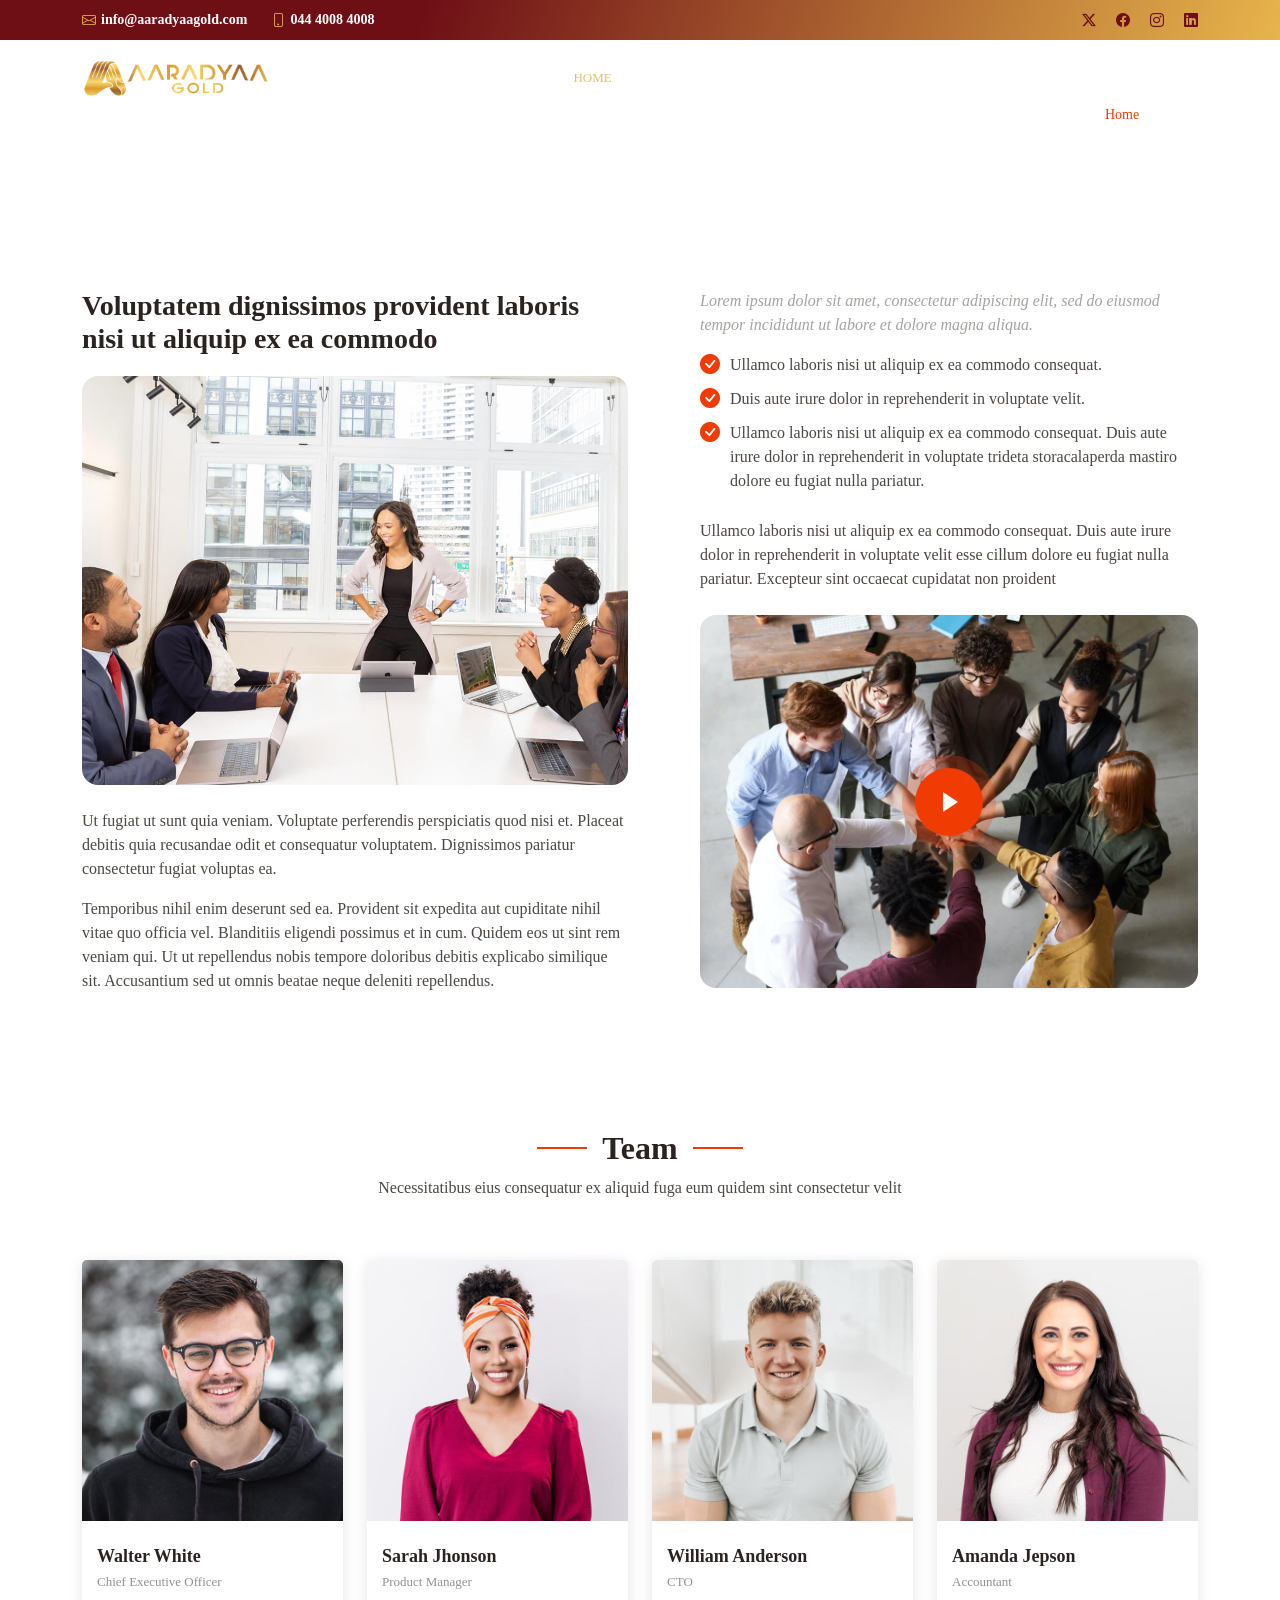
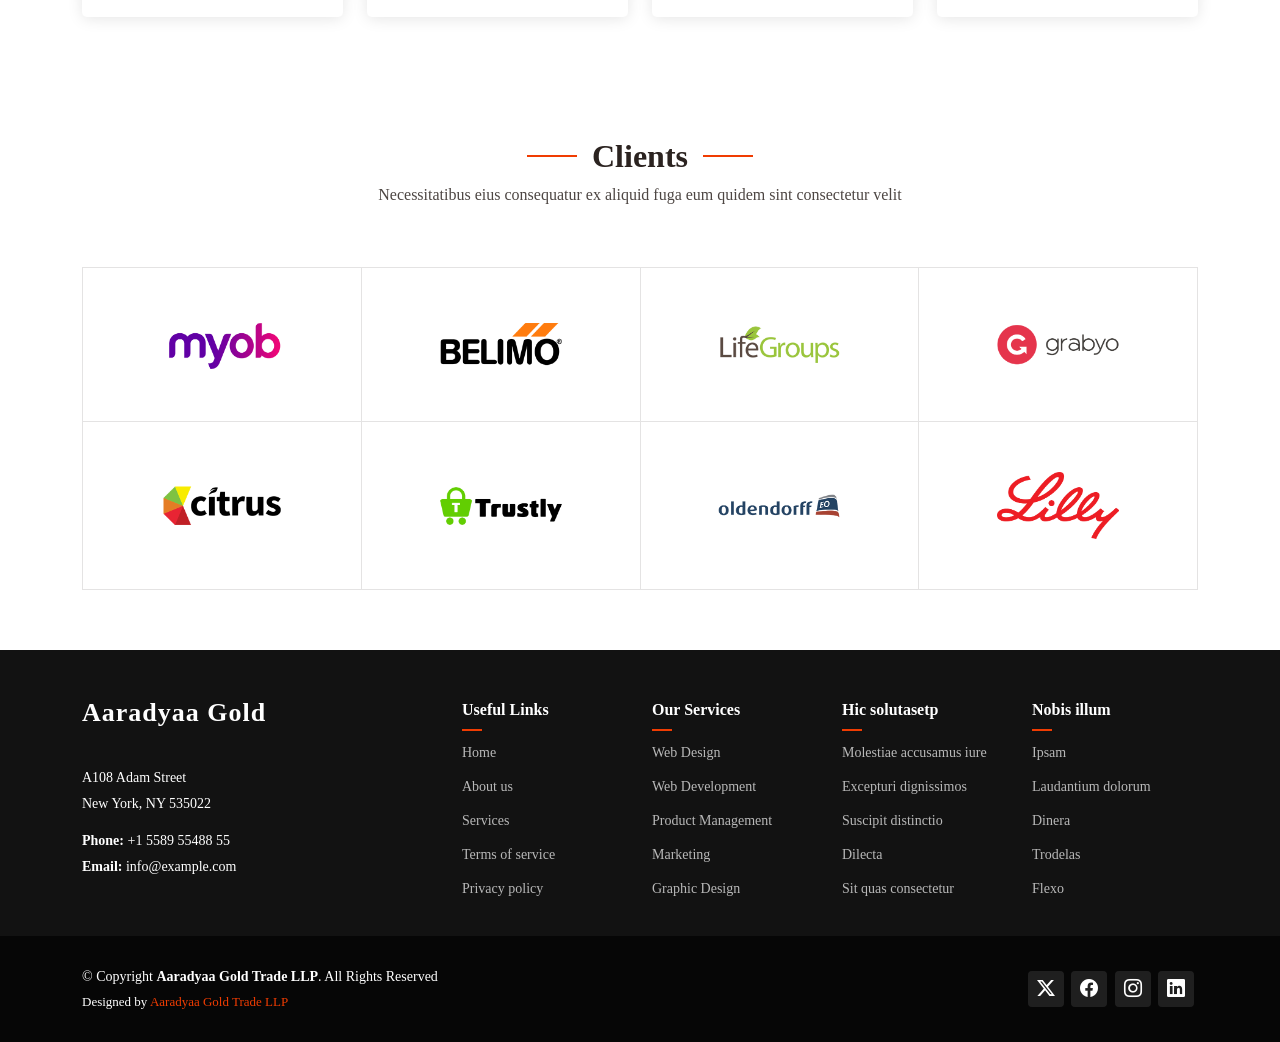
<file: about.html>
<!DOCTYPE html>
<html lang="en">

<head>
  <meta charset="utf-8">
  <meta content="width=device-width, initial-scale=1.0" name="viewport">
  <title>About - Aaradyaa Gold Trade LLP</title>
  <meta name="description" content="">
  <meta name="keywords" content="">

  <!-- Favicons -->
  <link rel="icon" href="assets/img/aaradyaa/h5fav-150x150.png" sizes="32x32">
  <link rel="icon" href="assets/img/aaradyaa/h5fav.png" sizes="192x192">
  <link href="assets/img/aaradyaa/h5fav.png" rel="apple-touch-icon">

  <!-- Fonts -->
  <link href="https://fonts.googleapis.com" rel="preconnect">
  <link href="https://fonts.gstatic.com" rel="preconnect" crossorigin>
  <link href="https://fonts.googleapis.com/css2?family=Roboto:ital,wght@0,100;0,300;0,400;0,500;0,700;0,900;1,100;1,300;1,400;1,500;1,700;1,900&family=Lato:ital,wght@0,100;0,300;0,400;0,700;0,900;1,100;1,300;1,400;1,700;1,900&family=Raleway:ital,wght@0,100;0,200;0,300;0,400;0,500;0,600;0,700;0,800;0,900;1,100;1,200;1,300;1,400;1,500;1,600;1,700;1,800;1,900&display=swap" rel="stylesheet">

  <!-- Vendor CSS Files -->
  <link href="assets/vendor/bootstrap/css/bootstrap.min.css" rel="stylesheet">
  <link href="assets/vendor/bootstrap-icons/bootstrap-icons.css" rel="stylesheet">
  <link href="assets/vendor/aos/aos.css" rel="stylesheet">
  <link href="assets/vendor/glightbox/css/glightbox.min.css" rel="stylesheet">
  <link href="assets/vendor/swiper/swiper-bundle.min.css" rel="stylesheet">

  <!-- Main CSS File -->
  <link href="assets/css/main.css" rel="stylesheet">

  <!-- =======================================================
  * Template Name: Aaradyaa
  * Template URL: https://aaradyaagold.com
  * Updated: 
  * Author: Aaradyaagold.com
  * License: https://aaradyaagold.com/license/
  ======================================================== -->
</head>

<body class="about-page">

  <header id="header" class="header sticky-top">

    <div class="topbar d-flex align-items-center light-background">
      <div class="container d-flex justify-content-center justify-content-md-between">
        <div class="contact-info d-flex align-items-center">
          <i class="bi bi-envelope d-flex align-items-center"><a href="mailto:info@aaradyaagold.com">info@aaradyaagold.com</a></i>
          <i class="bi bi-phone d-flex align-items-center ms-4"><a href="tel:044 4008 4008">044 4008 4008</a></i>
        </div>
        <div class="social-links d-none d-md-flex align-items-center">
          <a href="#" class="twitter"><i class="bi bi-twitter-x"></i></a>
          <a href="#" class="facebook"><i class="bi bi-facebook"></i></a>
          <a href="#" class="instagram"><i class="bi bi-instagram"></i></a>
          <a href="#" class="linkedin"><i class="bi bi-linkedin"></i></a>
        </div>
      </div>
    </div><!-- End Top Bar -->

    <div class="branding d-flex align-items-cente">

      <div class="container position-relative d-flex align-items-center justify-content-between">
        <a href="index.html" class="logo d-flex align-items-center">
          <!-- Uncomment the line below if you also wish to use an image logo -->
          <img src="assets/img/aaradyaa/logo.png" alt="">
          <!-- <h1 class="sitename">AaradyaaGold</h1> -->
        </a>

        <nav id="navmenu" class="navmenu">
          <ul>
            <li><a href="index.html" class="active">Home<br></a></li>
            <li><a href="about.html">About</a></li>
            <li><a href="">Services</a></li>
            <li><a href="">Testimonials</a></li>
            <li><a href="">Pricing</a></li>
            <li><a href="">Portfolio</a></li>
            <li><a href="">Blog</a></li>
            <!-- <li class="dropdown"><a href="#"><span>Dropdown</span> <i class="bi bi-chevron-down toggle-dropdown"></i></a>
              <ul>
                <li><a href="#">Dropdown 1</a></li>
                <li class="dropdown"><a href="#"><span>Deep Dropdown</span> <i class="bi bi-chevron-down toggle-dropdown"></i></a>
                  <ul>
                    <li><a href="#">Deep Dropdown 1</a></li>
                    <li><a href="#">Deep Dropdown 2</a></li>
                    <li><a href="#">Deep Dropdown 3</a></li>
                    <li><a href="#">Deep Dropdown 4</a></li>
                    <li><a href="#">Deep Dropdown 5</a></li>
                  </ul>
                </li>
                <li><a href="#">Dropdown 2</a></li>
                <li><a href="#">Dropdown 3</a></li>
                <li><a href="#">Dropdown 4</a></li>
              </ul>
            </li> -->
            <li><a href="contact.html">Contact</a></li>
          </ul>
          <i class="mobile-nav-toggle d-xl-none bi bi-list"></i>
        </nav>

      </div>

    </div>

  </header>

  <main class="main">

    <!-- Page Title -->
    <div class="page-title dark-background">
      <div class="container d-lg-flex justify-content-between align-items-center">
        <h1 class="mb-2 mb-lg-0">About</h1>
        <nav class="breadcrumbs">
          <ol>
            <li><a href="index.html">Home</a></li>
            <li class="current">About</li>
          </ol>
        </nav>
      </div>
    </div><!-- End Page Title -->
    

    <!-- About Section -->
    <section id="about" class="about section">

      <div class="container">

        <div class="row gy-4">
          <div class="col-lg-6" data-aos="fade-up" data-aos-delay="100">
            <h3>Voluptatem dignissimos provident laboris nisi ut aliquip ex ea commodo</h3>
            <img src="assets/img/about.jpg" class="img-fluid rounded-4 mb-4" alt="">
            <p>Ut fugiat ut sunt quia veniam. Voluptate perferendis perspiciatis quod nisi et. Placeat debitis quia recusandae odit et consequatur voluptatem. Dignissimos pariatur consectetur fugiat voluptas ea.</p>
            <p>Temporibus nihil enim deserunt sed ea. Provident sit expedita aut cupiditate nihil vitae quo officia vel. Blanditiis eligendi possimus et in cum. Quidem eos ut sint rem veniam qui. Ut ut repellendus nobis tempore doloribus debitis explicabo similique sit. Accusantium sed ut omnis beatae neque deleniti repellendus.</p>
          </div>
          <div class="col-lg-6" data-aos="fade-up" data-aos-delay="250">
            <div class="content ps-0 ps-lg-5">
              <p class="fst-italic">
                Lorem ipsum dolor sit amet, consectetur adipiscing elit, sed do eiusmod tempor incididunt ut labore et dolore
                magna aliqua.
              </p>
              <ul>
                <li><i class="bi bi-check-circle-fill"></i> <span>Ullamco laboris nisi ut aliquip ex ea commodo consequat.</span></li>
                <li><i class="bi bi-check-circle-fill"></i> <span>Duis aute irure dolor in reprehenderit in voluptate velit.</span></li>
                <li><i class="bi bi-check-circle-fill"></i> <span>Ullamco laboris nisi ut aliquip ex ea commodo consequat. Duis aute irure dolor in reprehenderit in voluptate trideta storacalaperda mastiro dolore eu fugiat nulla pariatur.</span></li>
              </ul>
              <p>
                Ullamco laboris nisi ut aliquip ex ea commodo consequat. Duis aute irure dolor in reprehenderit in voluptate
                velit esse cillum dolore eu fugiat nulla pariatur. Excepteur sint occaecat cupidatat non proident
              </p>

              <div class="position-relative mt-4">
                <img src="assets/img/about-2.jpg" class="img-fluid rounded-4" alt="">
                <a href="https://www.youtube.com/watch?v=Y7f98aduVJ8" class="glightbox pulsating-play-btn"></a>
              </div>
            </div>
          </div>
        </div>

      </div>

    </section><!-- /About Section -->

    <!-- Team Section -->
    <section id="team" class="team section">

      <!-- Section Title -->
      <div class="container section-title" data-aos="fade-up">
        <h2>Team</h2>
        <p>Necessitatibus eius consequatur ex aliquid fuga eum quidem sint consectetur velit</p>
      </div><!-- End Section Title -->

      <div class="container">

        <div class="row gy-4">

          <div class="col-lg-3 col-md-6 d-flex align-items-stretch" data-aos="fade-up" data-aos-delay="100">
            <div class="team-member">
              <div class="member-img">
                <img src="assets/img/team/team-1.jpg" class="img-fluid" alt="">
                <div class="social">
                  <a href=""><i class="bi bi-twitter-x"></i></a>
                  <a href=""><i class="bi bi-facebook"></i></a>
                  <a href=""><i class="bi bi-instagram"></i></a>
                  <a href=""><i class="bi bi-linkedin"></i></a>
                </div>
              </div>
              <div class="member-info">
                <h4>Walter White</h4>
                <span>Chief Executive Officer</span>
              </div>
            </div>
          </div><!-- End Team Member -->

          <div class="col-lg-3 col-md-6 d-flex align-items-stretch" data-aos="fade-up" data-aos-delay="200">
            <div class="team-member">
              <div class="member-img">
                <img src="assets/img/team/team-2.jpg" class="img-fluid" alt="">
                <div class="social">
                  <a href=""><i class="bi bi-twitter-x"></i></a>
                  <a href=""><i class="bi bi-facebook"></i></a>
                  <a href=""><i class="bi bi-instagram"></i></a>
                  <a href=""><i class="bi bi-linkedin"></i></a>
                </div>
              </div>
              <div class="member-info">
                <h4>Sarah Jhonson</h4>
                <span>Product Manager</span>
              </div>
            </div>
          </div><!-- End Team Member -->

          <div class="col-lg-3 col-md-6 d-flex align-items-stretch" data-aos="fade-up" data-aos-delay="300">
            <div class="team-member">
              <div class="member-img">
                <img src="assets/img/team/team-3.jpg" class="img-fluid" alt="">
                <div class="social">
                  <a href=""><i class="bi bi-twitter-x"></i></a>
                  <a href=""><i class="bi bi-facebook"></i></a>
                  <a href=""><i class="bi bi-instagram"></i></a>
                  <a href=""><i class="bi bi-linkedin"></i></a>
                </div>
              </div>
              <div class="member-info">
                <h4>William Anderson</h4>
                <span>CTO</span>
              </div>
            </div>
          </div><!-- End Team Member -->

          <div class="col-lg-3 col-md-6 d-flex align-items-stretch" data-aos="fade-up" data-aos-delay="400">
            <div class="team-member">
              <div class="member-img">
                <img src="assets/img/team/team-4.jpg" class="img-fluid" alt="">
                <div class="social">
                  <a href=""><i class="bi bi-twitter-x"></i></a>
                  <a href=""><i class="bi bi-facebook"></i></a>
                  <a href=""><i class="bi bi-instagram"></i></a>
                  <a href=""><i class="bi bi-linkedin"></i></a>
                </div>
              </div>
              <div class="member-info">
                <h4>Amanda Jepson</h4>
                <span>Accountant</span>
              </div>
            </div>
          </div><!-- End Team Member -->

        </div>

      </div>

    </section><!-- /Team Section -->

    <!-- Skills Section -->
    <!-- TODO -->

    <!-- Clients Section -->
    <section id="clients" class="clients section">

      <!-- Section Title -->
      <div class="container section-title" data-aos="fade-up">
        <h2>Clients</h2>
        <p>Necessitatibus eius consequatur ex aliquid fuga eum quidem sint consectetur velit</p>
      </div><!-- End Section Title -->

      <div class="container" data-aos="fade-up" data-aos-delay="100">

        <div class="row g-0 clients-wrap">

          <div class="col-xl-3 col-md-4 client-logo">
            <img src="assets/img/clients/client-1.png" class="img-fluid" alt="">
          </div><!-- End Client Item -->

          <div class="col-xl-3 col-md-4 client-logo">
            <img src="assets/img/clients/client-2.png" class="img-fluid" alt="">
          </div><!-- End Client Item -->

          <div class="col-xl-3 col-md-4 client-logo">
            <img src="assets/img/clients/client-3.png" class="img-fluid" alt="">
          </div><!-- End Client Item -->

          <div class="col-xl-3 col-md-4 client-logo">
            <img src="assets/img/clients/client-4.png" class="img-fluid" alt="">
          </div><!-- End Client Item -->

          <div class="col-xl-3 col-md-4 client-logo">
            <img src="assets/img/clients/client-5.png" class="img-fluid" alt="">
          </div><!-- End Client Item -->

          <div class="col-xl-3 col-md-4 client-logo">
            <img src="assets/img/clients/client-6.png" class="img-fluid" alt="">
          </div><!-- End Client Item -->

          <div class="col-xl-3 col-md-4 client-logo">
            <img src="assets/img/clients/client-7.png" class="img-fluid" alt="">
          </div><!-- End Client Item -->

          <div class="col-xl-3 col-md-4 client-logo">
            <img src="assets/img/clients/client-8.png" class="img-fluid" alt="">
          </div><!-- End Client Item -->

        </div>

      </div>

    </section><!-- /Clients Section -->

  </main>

  <footer id="footer" class="footer dark-background">

    <div class="footer-top">
      <div class="container">
        <div class="row gy-4">
          <div class="col-lg-4 col-md-6 footer-about">
            <a href="index.html" class="logo d-flex align-items-center">
              <span class="sitename">Aaradyaa Gold</span>
            </a>
            <div class="footer-contact pt-3">
              <p>A108 Adam Street</p>
              <p>New York, NY 535022</p>
              <p class="mt-3"><strong>Phone:</strong> <span>+1 5589 55488 55</span></p>
              <p><strong>Email:</strong> <span>info@example.com</span></p>
            </div>
          </div>

          <div class="col-lg-2 col-md-3 footer-links">
            <h4>Useful Links</h4>
            <ul>
              <li><a href="#">Home</a></li>
              <li><a href="#">About us</a></li>
              <li><a href="#">Services</a></li>
              <li><a href="#">Terms of service</a></li>
              <li><a href="#">Privacy policy</a></li>
            </ul>
          </div>

          <div class="col-lg-2 col-md-3 footer-links">
            <h4>Our Services</h4>
            <ul>
              <li><a href="#">Web Design</a></li>
              <li><a href="#">Web Development</a></li>
              <li><a href="#">Product Management</a></li>
              <li><a href="#">Marketing</a></li>
              <li><a href="#">Graphic Design</a></li>
            </ul>
          </div>

          <div class="col-lg-2 col-md-3 footer-links">
            <h4>Hic solutasetp</h4>
            <ul>
              <li><a href="#">Molestiae accusamus iure</a></li>
              <li><a href="#">Excepturi dignissimos</a></li>
              <li><a href="#">Suscipit distinctio</a></li>
              <li><a href="#">Dilecta</a></li>
              <li><a href="#">Sit quas consectetur</a></li>
            </ul>
          </div>

          <div class="col-lg-2 col-md-3 footer-links">
            <h4>Nobis illum</h4>
            <ul>
              <li><a href="#">Ipsam</a></li>
              <li><a href="#">Laudantium dolorum</a></li>
              <li><a href="#">Dinera</a></li>
              <li><a href="#">Trodelas</a></li>
              <li><a href="#">Flexo</a></li>
            </ul>
          </div>

        </div>
      </div>
    </div>

    <div class="copyright text-center">
      <div class="container d-flex flex-column flex-lg-row justify-content-center justify-content-lg-between align-items-center">

        <div class="d-flex flex-column align-items-center align-items-lg-start">
          <div>
            © Copyright <strong><span>Aaradyaa Gold Trade LLP</span></strong>. All Rights Reserved
          </div>
          <div class="credits">
            <!-- Licensing information: https://aaradyaagold.com/license/ -->
            Designed by <a href="https://aaradyaagold.com/">Aaradyaa Gold Trade LLP</a>
          </div>
        </div>

        <div class="social-links order-first order-lg-last mb-3 mb-lg-0">
          <a href=""><i class="bi bi-twitter-x"></i></a>
          <a href=""><i class="bi bi-facebook"></i></a>
          <a href=""><i class="bi bi-instagram"></i></a>
          <a href=""><i class="bi bi-linkedin"></i></a>
        </div>

      </div>
    </div>

  </footer>

  <!-- Scroll Top -->
  <a href="#" id="scroll-top" class="scroll-top d-flex align-items-center justify-content-center"><i class="bi bi-arrow-up-short"></i></a>

  <!-- Preloader -->
  <div id="preloader">
    <div></div>
    <div></div>
    <div></div>
    <div></div>
  </div>

  <!-- Vendor JS Files -->
  <script src="assets/vendor/bootstrap/js/bootstrap.bundle.min.js"></script>
  <script src="assets/vendor/php-email-form/validate.js"></script>
  <script src="assets/vendor/aos/aos.js"></script>
  <script src="assets/vendor/glightbox/js/glightbox.min.js"></script>
  <script src="assets/vendor/imagesloaded/imagesloaded.pkgd.min.js"></script>
  <script src="assets/vendor/isotope-layout/isotope.pkgd.min.js"></script>
  <script src="assets/vendor/waypoints/noframework.waypoints.js"></script>
  <script src="assets/vendor/swiper/swiper-bundle.min.js"></script>

  <!-- Main JS File -->
  <script src="assets/js/main.js"></script>

</body>

</html>
</file>
<file: assets/css/main.css>
<!-- =======================================================
  * Template Name: Aaradyaa
  * Template URL: https://aaradyaagold.com
  * Updated:
  * Author: Aaradyaagold.com
  * License: https://aaradyaagold.com/license/
  ======================================================== -->

/*--------------------------------------------------------------
# Font & Color Variables
# Help: https://aaradyaagold.com/color-system/
--------------------------------------------------------------*/
/* Fonts */
:root {
  --default-font: "Roboto",  system-ui, -apple-system, "Segoe UI", Roboto, "Helvetica Neue", Arial, "Noto Sans", "Liberation Sans", sans-serif, "Apple Color Emoji", "Segoe UI Emoji", "Segoe UI Symbol", "Noto Color Emoji";
  --heading-font: "Lato",  sans-serif;
  --nav-font: "Raleway",  sans-serif;
}

/* Global Colors - The following color variables are used throughout the website. Updating them here will change the color scheme of the entire website */
:root { 
  --background-color: #ffffff; /* Background color for the entire website, including individual sections */
  --default-color: #4d4643; /* Default color used for the majority of the text content across the entire website */
  --heading-color: #2b2320; /* Color for headings, subheadings and title throughout the website */
  --accent-color: #f03c02; /* Accent color that represents your brand on the website. It's used for buttons, links, and other elements that need to stand out */
  --surface-color: #ffffff; /* The surface color is used as a background of boxed elements within sections, such as cards, icon boxes, or other elements that require a visual separation from the global background. */
  --contrast-color: #ffffff; /* Contrast color for text, ensuring readability against backgrounds of accent, heading, or default colors. */
}

/* Nav Menu Colors - The following color variables are used specifically for the navigation menu. They are separate from the global colors to allow for more customization options */
:root {
  --nav-color: #212529;  /* The default color of the main navmenu links */
  --nav-hover-color: #f03c02; /* Applied to main navmenu links when they are hovered over or active */
  --nav-mobile-background-color: #ffffff; /* Used as the background color for mobile navigation menu */
  --nav-dropdown-background-color: #ffffff; /* Used as the background color for dropdown items that appear when hovering over primary navigation items */
  --nav-dropdown-color: #212529; /* Used for navigation links of the dropdown items in the navigation menu. */
  --nav-dropdown-hover-color: #f03c02; /* Similar to --nav-hover-color, this color is applied to dropdown navigation links when they are hovered over. */
}

/* Color Presets - These classes override global colors when applied to any section or element, providing reuse of the sam color scheme. */

.light-background {
  --background-color: #ececec;
  --surface-color: #ffffff;
}

.dark-background {
  --background-color: #060606;
  --default-color: #ffffff;
  --heading-color: #ffffff;
  --surface-color: #252525;
  --contrast-color: #ffffff;
}

/* Smooth scroll */
:root {
  scroll-behavior: smooth;
}

/*--------------------------------------------------------------
# General Styling & Shared Classes
--------------------------------------------------------------*/
body {
  color: var(--default-color);
  background-color: var(--background-color);
  font-family: var(--default-font);
}

a {
  color: var(--accent-color);
  text-decoration: none;
  transition: 0.3s;
}

a:hover {
  color: color-mix(in srgb, var(--accent-color), transparent 25%);
  text-decoration: none;
}

h1,
h2,
h3,
h4,
h5,
h6 {
  color: var(--heading-color);
  font-family: var(--heading-font);
}

/* Pulsating Play Button
------------------------------*/
.pulsating-play-btn {
  width: 94px;
  height: 94px;
  background: radial-gradient(var(--accent-color) 50%, color-mix(in srgb, var(--accent-color), transparent 75%) 52%);
  border-radius: 50%;
  display: block;
  position: relative;
  overflow: hidden;
}

.pulsating-play-btn:before {
  content: "";
  position: absolute;
  width: 120px;
  height: 120px;
  animation-delay: 0s;
  animation: pulsate-play-btn 2s;
  animation-direction: forwards;
  animation-iteration-count: infinite;
  animation-timing-function: steps;
  opacity: 1;
  border-radius: 50%;
  border: 5px solid color-mix(in srgb, var(--accent-color), transparent 30%);
  top: -15%;
  left: -15%;
  background: rgba(198, 16, 0, 0);
}

.pulsating-play-btn:after {
  content: "";
  position: absolute;
  left: 50%;
  top: 50%;
  transform: translateX(-40%) translateY(-50%);
  width: 0;
  height: 0;
  border-top: 10px solid transparent;
  border-bottom: 10px solid transparent;
  border-left: 15px solid #fff;
  z-index: 100;
  transition: all 400ms cubic-bezier(0.55, 0.055, 0.675, 0.19);
}

.pulsating-play-btn:hover:before {
  content: "";
  position: absolute;
  left: 50%;
  top: 50%;
  transform: translateX(-40%) translateY(-50%);
  width: 0;
  height: 0;
  border: none;
  border-top: 10px solid transparent;
  border-bottom: 10px solid transparent;
  border-left: 15px solid #fff;
  z-index: 200;
  animation: none;
  border-radius: 0;
}

.pulsating-play-btn:hover:after {
  border-left: 15px solid var(--accent-color);
  transform: scale(20);
}

@keyframes pulsate-play-btn {
  0% {
    transform: scale(0.6, 0.6);
    opacity: 1;
  }

  100% {
    transform: scale(1, 1);
    opacity: 0;
  }
}

/* PHP Email Form Messages
------------------------------*/
.php-email-form .error-message {
  display: none;
  background: #df1529;
  color: #ffffff;
  text-align: left;
  padding: 15px;
  margin-bottom: 24px;
  font-weight: 600;
}

.php-email-form .sent-message {
  display: none;
  color: #ffffff;
  background: #059652;
  text-align: center;
  padding: 15px;
  margin-bottom: 24px;
  font-weight: 600;
}

.php-email-form .loading {
  display: none;
  background: var(--surface-color);
  text-align: center;
  padding: 15px;
  margin-bottom: 24px;
}

.php-email-form .loading:before {
  content: "";
  display: inline-block;
  border-radius: 50%;
  width: 24px;
  height: 24px;
  margin: 0 10px -6px 0;
  border: 3px solid var(--accent-color);
  border-top-color: var(--surface-color);
  animation: php-email-form-loading 1s linear infinite;
}

@keyframes php-email-form-loading {
  0% {
    transform: rotate(0deg);
  }

  100% {
    transform: rotate(360deg);
  }
}

/*--------------------------------------------------------------
# Global Header
--------------------------------------------------------------*/
.header {
  color: var(--default-color);
  transition: all 0.5s;
  z-index: 997;
  /* background-color: #000000; */

  background: transparent;
  z-index: 9999;
  transition: background .25s ease, box-shadow .25s ease;
  position: absolute;
  width: 100%;
}
.header.header-scrolled {
  position: fixed;
  background: #68080c; /* change to rgba(0,0,0,0.6) for dark */
  box-shadow: 0 2px 8px rgba(0,0,0,0.12);
}
.header .topbar {
  /* background-color: var(--background-color); */
  height: 40px;
  padding: 0;
  font-size: 14px;
  transition: all 0.5s;
  background: linear-gradient(110deg, rgb(110, 15, 22) 33%, rgba(231, 179, 72, 0.98) 100%) !important;;
}

.header .topbar .contact-info i {
  font-style: normal;
  color: #e1ac49;
}

.header .topbar .contact-info i a,
.header .topbar .contact-info i span {
  padding-left: 5px;
  color: #ffffff;
  font-weight: 600;
}

@media (max-width: 575px) {

  .header .topbar .contact-info i a,
  .header .topbar .contact-info i span {
    font-size: 13px;
  }
}

.header .topbar .contact-info i a {
  line-height: 0;
  transition: 0.3s;
  color: #ffffff;
  font-weight: 600;
}

.header .topbar .contact-info i a:hover {
  /* color: var(--default-color); */
  text-decoration: underline;
}

.header .topbar .social-links a {
  color: #6e0f16;
  line-height: 0;
  transition: 0.3s;
  margin-left: 20px;
}

.header .topbar .social-links a:hover {
  /* color: var(--accent-color); */
}

.header .branding {
  min-height: 60px;
  padding: 10px 0;
}

.header .logo {
  line-height: 1;
}

.header .logo img {
  max-height: 36px;
  margin-right: 8px;
}

.header .logo h1 {
  font-size: 28px;
  margin: 0;
  font-weight: 400;
  text-transform: uppercase;
  letter-spacing: 1px;
  color: var(--heading-color);
}

.scrolled .header {
  box-shadow: 0 0 18px rgba(0, 0, 0, 0.1);
  /* background-color: #68080c; */
}

.scrolled .header .topbar {
  height: 0;
  visibility: hidden;
  overflow: hidden;
}

/*--------------------------------------------------------------
# Navigation Menu
--------------------------------------------------------------*/
/* Navmenu - Desktop */
@media (min-width: 1200px) {
  .navmenu {
    padding: 0;
  }

  .navmenu ul {
    margin: 0;
    padding: 0;
    display: flex;
    list-style: none;
    align-items: center;
  }

  .navmenu li {
    position: relative;
  }

  .navmenu a,
  .navmenu a:focus {
    color: #ffffff;
    padding: 18px 12px;
    font-size: 13px;
    font-family: var(--nav-font);
    font-weight: 500;
    text-transform: uppercase;
    display: flex;
    align-items: center;
    justify-content: space-between;
    white-space: nowrap;
    transition: 0.3s;
  }

  .navmenu a i,
  .navmenu a:focus i {
    font-size: 12px;
    line-height: 0;
    margin-left: 5px;
    transition: 0.3s;
  }

  .navmenu li:last-child a {
    padding-right: 0;
  }

  .navmenu li:hover>a,
  .navmenu .active,
  .navmenu .active:focus {
    color: #e8bd6c;
  }

  .navmenu .dropdown ul {
    margin: 0;
    padding: 10px 0;
    background: var(--nav-dropdown-background-color);
    display: block;
    position: absolute;
    visibility: hidden;
    left: 14px;
    top: 130%;
    opacity: 0;
    transition: 0.3s;
    border-radius: 4px;
    z-index: 99;
    box-shadow: 0px 0px 30px rgba(0, 0, 0, 0.1);
  }

  .navmenu .dropdown ul li {
    min-width: 200px;
  }

  .navmenu .dropdown ul a {
    padding: 10px 20px;
    font-size: 15px;
    text-transform: none;
    color: var(--nav-dropdown-color);
  }

  .navmenu .dropdown ul a i {
    font-size: 12px;
  }

  .navmenu .dropdown ul a:hover,
  .navmenu .dropdown ul .active:hover,
  .navmenu .dropdown ul li:hover>a {
    color: var(--nav-dropdown-hover-color);
  }

  .navmenu .dropdown:hover>ul {
    opacity: 1;
    top: 100%;
    visibility: visible;
  }

  .navmenu .dropdown .dropdown ul {
    top: 0;
    left: -90%;
    visibility: hidden;
  }

  .navmenu .dropdown .dropdown:hover>ul {
    opacity: 1;
    top: 0;
    left: -100%;
    visibility: visible;
  }
}

/* Navmenu - Mobile */
@media (max-width: 1199px) {
  .mobile-nav-toggle {
    color: var(--nav-color);
    font-size: 28px;
    line-height: 0;
    margin-right: 10px;
    cursor: pointer;
    transition: color 0.3s;
  }

  .navmenu {
    padding: 0;
    z-index: 9997;
  }

  .navmenu ul {
    display: none;
    list-style: none;
    position: absolute;
    inset: 60px 20px 20px 20px;
    padding: 10px 0;
    margin: 0;
    border-radius: 6px;
    background-color: var(--nav-mobile-background-color);
    overflow-y: auto;
    transition: 0.3s;
    z-index: 9998;
    box-shadow: 0px 0px 30px rgba(0, 0, 0, 0.1);
  }

  .navmenu a,
  .navmenu a:focus {
    color: var(--nav-dropdown-color);
    padding: 10px 20px;
    font-family: var(--nav-font);
    font-size: 17px;
    font-weight: 500;
    display: flex;
    align-items: center;
    justify-content: space-between;
    white-space: nowrap;
    transition: 0.3s;
  }

  .navmenu a i,
  .navmenu a:focus i {
    font-size: 12px;
    line-height: 0;
    margin-left: 5px;
    width: 30px;
    height: 30px;
    display: flex;
    align-items: center;
    justify-content: center;
    border-radius: 50%;
    transition: 0.3s;
    background-color: color-mix(in srgb, var(--accent-color), transparent 90%);
  }

  .navmenu a i:hover,
  .navmenu a:focus i:hover {
    background-color: var(--accent-color);
    color: var(--contrast-color);
  }

  .navmenu a:hover,
  .navmenu .active,
  .navmenu .active:focus {
    color: var(--nav-dropdown-hover-color);
  }

  .navmenu .active i,
  .navmenu .active:focus i {
    background-color: var(--accent-color);
    color: var(--contrast-color);
    transform: rotate(180deg);
  }

  .navmenu .dropdown ul {
    position: static;
    display: none;
    z-index: 99;
    padding: 10px 0;
    margin: 10px 20px;
    background-color: var(--nav-dropdown-background-color);
    border: 1px solid color-mix(in srgb, var(--default-color), transparent 90%);
    box-shadow: none;
    transition: all 0.5s ease-in-out;
  }

  .navmenu .dropdown ul ul {
    background-color: rgba(33, 37, 41, 0.1);
  }

  .navmenu .dropdown>.dropdown-active {
    display: block;
    background-color: rgba(33, 37, 41, 0.03);
  }

  .mobile-nav-active {
    overflow: hidden;
  }

  .mobile-nav-active .mobile-nav-toggle {
    color: #fff;
    position: absolute;
    font-size: 32px;
    top: 15px;
    right: 15px;
    margin-right: 0;
    z-index: 9999;
  }

  .mobile-nav-active .navmenu {
    position: fixed;
    overflow: hidden;
    inset: 0;
    background: rgba(33, 37, 41, 0.8);
    transition: 0.3s;
  }

  .mobile-nav-active .navmenu>ul {
    display: block;
  }
}

/*--------------------------------------------------------------
# Global Footer
--------------------------------------------------------------*/
.footer {
  color: var(--default-color);
  background-color: var(--background-color);
  font-size: 14px;
  position: relative;
}

.footer .footer-top {
  background-color: color-mix(in srgb, var(--background-color), white 5%);
  padding-top: 50px;
}

.footer .footer-about .logo {
  line-height: 1;
  margin-bottom: 25px;
}

.footer .footer-about .logo img {
  max-height: 40px;
  margin-right: 6px;
}

.footer .footer-about .logo span {
  color: var(--heading-color);
  font-family: var(--heading-font);
  font-size: 26px;
  font-weight: 700;
  letter-spacing: 1px;
}

.footer .footer-about p {
  font-size: 14px;
  font-family: var(--heading-font);
}

.footer h4 {
  font-size: 16px;
  font-weight: 600;
  position: relative;
  padding-bottom: 12px;
  margin-bottom: 15px;
}

.footer h4::after {
  content: "";
  position: absolute;
  display: block;
  width: 20px;
  height: 2px;
  background: var(--accent-color);
  bottom: 0;
  left: 0;
}

.footer .footer-links {
  margin-bottom: 30px;
}

.footer .footer-links ul {
  list-style: none;
  padding: 0;
  margin: 0;
}

.footer .footer-links ul i {
  padding-right: 2px;
  font-size: 12px;
  line-height: 0;
}

.footer .footer-links ul li {
  padding: 10px 0;
  display: flex;
  align-items: center;
}

.footer .footer-links ul li:first-child {
  padding-top: 0;
}

.footer .footer-links ul a {
  color: color-mix(in srgb, var(--default-color), transparent 30%);
  display: inline-block;
  line-height: 1;
}

.footer .footer-links ul a:hover {
  color: var(--accent-color);
}

.footer .footer-contact p {
  margin-bottom: 5px;
}

.footer .copyright {
  padding: 30px 0;
}

.footer .copyright p {
  margin-bottom: 0;
}

.footer .credits {
  margin-top: 5px;
  font-size: 13px;
}

.footer .social-links a {
  font-size: 18px;
  display: inline-block;
  background: color-mix(in srgb, var(--default-color), transparent 90%);
  color: var(--contrast-color);
  line-height: 1;
  padding: 8px 0;
  margin-right: 4px;
  border-radius: 4px;
  text-align: center;
  width: 36px;
  height: 36px;
  transition: 0.3s;
}

.footer .social-links a:hover {
  background: var(--accent-color);
  text-decoration: none;
}

/*--------------------------------------------------------------
# Preloader
--------------------------------------------------------------*/
#preloader {
  position: fixed;
  inset: 0;
  z-index: 9999;
  overflow: hidden;
  background-color: var(--background-color);
  transition: all 0.6s ease-out;
  width: 100%;
  height: 100vh;
  display: flex;
  align-items: center;
  justify-content: center;
}

#preloader div {
  width: 4px;
  height: 40px;
  background-color: var(--accent-color);
  margin: 0 4px;
}

#preloader div:nth-child(1) {
  animation: animate-preloader 1s ease-in-out -0.45s infinite;
}

#preloader div:nth-child(2) {
  animation: animate-preloader 1s ease-in-out -0.3s infinite;
}

#preloader div:nth-child(3) {
  animation: animate-preloader 1s ease-in-out -0.15s infinite;
}

#preloader div:nth-child(4) {
  animation: animate-preloader 1s infinite;
}

@keyframes animate-preloader {

  0%,
  100% {
    transform: scaleY(0.3);
  }

  50% {
    transform: scaleY(1);
  }
}

/*--------------------------------------------------------------
# Scroll Top Button
--------------------------------------------------------------*/
.scroll-top {
  position: fixed;
  visibility: hidden;
  opacity: 0;
  right: 15px;
  bottom: 15px;
  z-index: 99999;
  background-color: var(--accent-color);
  width: 40px;
  height: 40px;
  border-radius: 4px;
  transition: all 0.4s;
}

.scroll-top i {
  font-size: 24px;
  color: var(--contrast-color);
  line-height: 0;
}

.scroll-top:hover {
  background-color: color-mix(in srgb, var(--accent-color), transparent 20%);
  color: var(--contrast-color);
}

.scroll-top.active {
  visibility: visible;
  opacity: 1;
}

/*--------------------------------------------------------------
# Disable aos animation delay on mobile devices
--------------------------------------------------------------*/
@media screen and (max-width: 768px) {
  [data-aos-delay] {
    transition-delay: 0 !important;
  }
}
/*--------------------------------------------------------------
# About Section
--------------------------------------------------------------*/
.about {
  /* tokens */
  --card-radius: 16px;
  --soft-border: color-mix(in srgb, var(--default-color), transparent 88%);
  --muted-text: color-mix(in srgb, var(--default-color), transparent 28%);
  --muted-strong: color-mix(in srgb, var(--default-color), transparent 18%);
  --accent-soft: color-mix(in srgb, var(--accent-color), transparent 88%);
  --accent-softer: color-mix(in srgb, var(--accent-color), transparent 92%);
}

.about .intro-card {
  background: var(--surface-color);
  border: 1px solid var(--soft-border);
  border-radius: calc(var(--card-radius) + 4px);
  padding: 32px;
  box-shadow: 0 30px 60px color-mix(in srgb, var(--default-color), transparent 90%);
}

@media (max-width: 576px) {
  .about .intro-card {
    padding: 22px;
  }
}

.about .intro-card .intro-head {
  margin-bottom: 1rem;
}

.about .intro-card .intro-head .kicker {
  display: inline-flex;
  align-items: center;
  gap: 6px;
  padding: 6px 12px;
  border-radius: 999px;
  font-size: 12px;
  font-weight: 600;
  letter-spacing: 0.4px;
  color: var(--accent-color);
  background: var(--accent-softer);
}

.about .intro-card .intro-head h2 {
  margin-top: 12px;
  margin-bottom: 0.75rem;
  font-size: 2.125rem;
  line-height: 1.25;
  font-weight: 700;
}

@media (max-width: 768px) {
  .about .intro-card .intro-head h2 {
    font-size: 1.875rem;
  }
}

.about .intro-card .intro-body .lead {
  font-size: 1.125rem;
  color: var(--muted-strong);
  line-height: 1.7;
  margin-bottom: 0.75rem;
}

.about .intro-card .intro-body p {
  color: var(--muted-text);
  line-height: 1.75;
  margin-bottom: 1rem;
}

.about .intro-card .feature-list {
  margin-top: 0.25rem;
  margin-bottom: 1.25rem;
}

.about .intro-card .feature-list .feature-item {
  display: flex;
  gap: 14px;
  padding: 14px 14px;
  border: 1px dashed var(--soft-border);
  border-radius: var(--card-radius);
  background: color-mix(in srgb, var(--background-color), var(--surface-color) 50%);
  transition: all 0.3s ease;
}

.about .intro-card .feature-list .feature-item:hover {
  border-color: color-mix(in srgb, var(--accent-color), transparent 60%);
  transform: translateY(-2px);
  box-shadow: 0 10px 24px color-mix(in srgb, var(--default-color), transparent 92%);
}

.about .intro-card .feature-list .feature-item i {
  flex: 0 0 44px;
  height: 44px;
  width: 44px;
  border-radius: 10px;
  display: grid;
  place-items: center;
  color: var(--accent-color);
  background: var(--accent-soft);
  font-size: 18px;
}

.about .intro-card .feature-list .feature-item .text h6 {
  margin: 0 0 4px 0;
  font-size: 1rem;
  font-weight: 700;
}

.about .intro-card .feature-list .feature-item .text p {
  margin: 0;
  font-size: 0.95rem;
  color: var(--muted-text);
}

.about .intro-card .metric-band {
  margin: 18px 0 22px;
  display: flex;
  align-items: center;
  gap: 18px;
  padding: 14px 16px;
  background: color-mix(in srgb, var(--accent-color), transparent 94%);
  border: 1px solid var(--soft-border);
  border-radius: calc(var(--card-radius) + 2px);
}

@media (max-width: 576px) {
  .about .intro-card .metric-band {
    gap: 12px;
    padding: 12px;
  }
}

.about .intro-card .metric-band .metric {
  display: grid;
  gap: 2px;
}

.about .intro-card .metric-band .metric .value {
  font-family: var(--heading-font);
  font-weight: 800;
  color: var(--accent-color);
  font-size: 1.75rem;
  line-height: 1;
}

.about .intro-card .metric-band .metric .label {
  font-size: 0.8rem;
  color: var(--muted-text);
  text-transform: uppercase;
  letter-spacing: 0.08em;
}

.about .intro-card .metric-band .divider {
  width: 1px;
  height: 34px;
  background: var(--soft-border);
}

@media (max-width: 576px) {
  .about .intro-card .metric-band .divider {
    height: 28px;
  }
}

.about .intro-card .actions .btn.btn-accent {
  background: var(--accent-color);
  color: var(--contrast-color);
  border-radius: 10px;
  padding: 12px 22px;
  font-weight: 600;
  border: 1px solid var(--accent-color);
  box-shadow: 0 8px 20px color-mix(in srgb, var(--accent-color), transparent 70%);
  transition: all 0.3s ease;
}

.about .intro-card .actions .btn.btn-accent:hover {
  background: color-mix(in srgb, var(--accent-color), black 14%);
  border-color: color-mix(in srgb, var(--accent-color), black 14%);
  transform: translateY(-2px);
  box-shadow: 0 12px 26px color-mix(in srgb, var(--accent-color), transparent 62%);
}

.about .intro-card .actions .link-more {
  display: inline-flex;
  align-items: center;
  gap: 6px;
  font-weight: 600;
  color: var(--heading-color);
  position: relative;
}

.about .intro-card .actions .link-more::after {
  content: "";
  position: absolute;
  left: 0;
  bottom: -2px;
  width: 100%;
  height: 2px;
  background: var(--accent-color);
  transform: scaleX(0);
  transform-origin: left;
  transition: transform 0.3s ease;
}

.about .intro-card .actions .link-more:hover {
  color: var(--accent-color);
}

.about .intro-card .actions .link-more:hover::after {
  transform: scaleX(1);
}

.about .showcase {
  height: 80%;
  display: grid;
  gap: 16px;
  grid-template-rows: 1fr auto;
}

.about .showcase .showcase-main {
  position: relative;
  margin: 0;
  overflow: hidden;
  border-radius: calc(var(--card-radius) + 4px);
  border: 1px solid var(--soft-border);
  box-shadow: 0 24px 50px color-mix(in srgb, var(--default-color), transparent 88%);
}

.about .showcase .showcase-main img {
  width: 100%;
  height: 100%;
  object-fit: cover;
  display: block;
}

.about .showcase .showcase-main .badge-note {
  position: absolute;
  left: 14px;
  bottom: 14px;
  display: inline-flex;
  gap: 10px;
  align-items: center;
  padding: 10px 12px;
  background: var(--surface-color);
  border-radius: 12px;
  border: 1px solid var(--soft-border);
  box-shadow: 0 10px 24px color-mix(in srgb, var(--default-color), transparent 90%);
}

.about .showcase .showcase-main .badge-note i {
  color: var(--accent-color);
  background: var(--accent-soft);
  width: 38px;
  height: 38px;
  border-radius: 8px;
  display: grid;
  place-items: center;
  font-size: 16px;
}

.about .showcase .showcase-main .badge-note strong {
  display: block;
  line-height: 1.1;
  color: var(--heading-color);
}

.about .showcase .showcase-main .badge-note small {
  display: block;
  color: var(--muted-text);
}

.about .showcase .showcase-grid {
  display: grid;
  grid-template-columns: 1fr 1fr;
  gap: 16px;
}

.about .showcase .showcase-grid .mini {
  margin: 0;
  border-radius: var(--card-radius);
  overflow: hidden;
  border: 1px solid var(--soft-border);
  background: var(--surface-color);
  transition: transform 0.3s ease, box-shadow 0.3s ease;
}

.about .showcase .showcase-grid .mini img {
  width: 100%;
  height: 160px;
  object-fit: cover;
  display: block;
}

@media (min-width: 992px) {
  .about .showcase .showcase-grid .mini img {
    height: 140px;
  }
}

.about .showcase .showcase-grid .mini:hover {
  transform: translateY(-3px);
  box-shadow: 0 16px 30px color-mix(in srgb, var(--default-color), transparent 90%);
}

/*--------------------------------------------------------------
/*--------------------------------------------------------------
# Stats Section
--------------------------------------------------------------*/
.stats {
  padding-top: 30px;
  --tile-radius: 10px;
  --tile-border: 1px solid color-mix(in srgb, var(--default-color), transparent 88%);
  --tile-shadow: 0 2px 0 color-mix(in srgb, var(--default-color), transparent 92%);
  padding-bottom: 30px;
}

.stats .stats-board {
  display: grid;
  grid-template-columns: repeat(4, 1fr);
  gap: 12px;
}

@media (max-width: 1200px) {
  .stats .stats-board {
    grid-template-columns: repeat(2, 1fr);
  }
}

@media (max-width: 576px) {
  .stats .stats-board {
    grid-template-columns: 1fr;
  }
}

.stats .stat-tile {
  background: color-mix(in srgb, var(--surface-color), var(--accent-color) 0%);
  border: var(--tile-border);
  border-radius: var(--tile-radius);
  padding: 18px 16px;
  display: flex;
  flex-direction: column;
  justify-content: space-between;
  min-height: 132px;
  box-shadow: var(--tile-shadow);
  transition: border-color 0.3s ease, transform 0.3s ease;
}

.stats .stat-tile:hover {
  border-color: color-mix(in srgb, var(--accent-color), transparent 60%);
  transform: translateY(-2px);
}

.stats .stat-tile .tile-head {
  display: flex;
  align-items: center;
  gap: 12px;
  margin-bottom: 10px;
}

.stats .stat-tile .tile-head i {
  font-size: 24px;
  color: var(--accent-color);
}

.stats .stat-tile .tile-head .label .title {
  margin: 0;
  font-weight: 600;
  font-size: 16px;
  line-height: 1.2;
  color: var(--heading-color);
  font-family: var(--heading-font);
}

.stats .stat-tile .tile-head .label .hint {
  display: block;
  margin-top: 2px;
  color: color-mix(in srgb, var(--default-color), transparent 35%);
  font-size: 13px;
  line-height: 1.4;
}

.stats .stat-tile .tile-metric {
  display: flex;
  align-items: baseline;
  gap: 6px;
}

.stats .stat-tile .tile-metric .metric-number {
  display: inline-block;
  font-family: var(--heading-font);
  color: var(--heading-color);
  font-weight: 600;
  line-height: 1;
  font-size: 36px;
}

@media (max-width: 576px) {
  .stats .stat-tile .tile-metric .metric-number {
    font-size: 32px;
  }
}

.stats .stat-tile .tile-metric .metric-suffix {
  color: color-mix(in srgb, var(--default-color), transparent 20%);
  font-size: 16px;
  font-weight: 600;
}

.stats .stat-tile:nth-child(1) {
  border-top: 3px solid color-mix(in srgb, var(--accent-color), transparent 30%);
}

.stats .stat-tile:nth-child(2) {
  border-top: 3px solid color-mix(in srgb, #0abf53, transparent 30%);
}

.stats .stat-tile:nth-child(2) .tile-head i {
  color: color-mix(in srgb, #0abf53, transparent 0%);
}

.stats .stat-tile:nth-child(3) {
  border-top: 3px solid color-mix(in srgb, #ff7e00, transparent 30%);
}

.stats .stat-tile:nth-child(3) .tile-head i {
  color: color-mix(in srgb, #ff7e00, transparent 0%);
}

.stats .stat-tile:nth-child(4) {
  border-top: 3px solid color-mix(in srgb, #6f42c1, transparent 30%);
}

.stats .stat-tile:nth-child(4) .tile-head i {
  color: color-mix(in srgb, #6f42c1, transparent 0%);
}

.stats .legend-row {
  display: flex;
  align-items: center;
  gap: 18px;
  margin-top: 18px;
  padding: 10px 12px;
  border: 1px dashed color-mix(in srgb, var(--default-color), transparent 80%);
  border-radius: 8px;
  background: color-mix(in srgb, var(--surface-color), var(--default-color) 2%);
}

@media (max-width: 576px) {
  .stats .legend-row {
    flex-direction: column;
    align-items: flex-start;
    gap: 10px;
  }
}

.stats .legend-row .legend-item {
  display: inline-flex;
  align-items: center;
  gap: 8px;
}

.stats .legend-row .legend-item .dot {
  width: 10px;
  height: 10px;
  border-radius: 50%;
}

.stats .legend-row .legend-item .dot.dot-primary {
  background: var(--accent-color);
}

.stats .legend-row .legend-item .dot.dot-neutral {
  background: color-mix(in srgb, var(--default-color), transparent 40%);
}

.stats .legend-row .legend-item .text {
  font-size: 14px;
  color: color-mix(in srgb, var(--default-color), transparent 20%);
}
/*--------------------------------------------------------------
# Faq Section
--------------------------------------------------------------*/
.faq .section-header h2 {
  font-size: 2.5rem;
  font-weight: 700;
  color: var(--heading-color);
  margin-bottom: 1rem;
}

.faq .section-header .lead {
  font-size: 1.1rem;
  color: color-mix(in srgb, var(--default-color), transparent 25%);
  line-height: 1.6;
}

.faq .faq-wrapper {
  max-width: 800px;
  margin: 0 auto;
}

.faq .faq-item {
  border-left: 4px solid transparent;
  border-radius: 10px;
  background: var(--surface-color);
  box-shadow: 0 5px 20px rgba(0, 0, 0, 0.08);
  margin-bottom: 5px !important;
  transition: all 0.3s ease;
  overflow: hidden;
}

.faq .faq-item:last-child {
  margin-bottom: 0;
}

.faq .faq-item:hover {
  transform: translateY(-2px);
  box-shadow: 0 8px 25px rgba(0, 0, 0, 0.15);
  border-left-color: color-mix(in srgb, var(--accent-color), transparent 50%);
}

.faq .faq-item.faq-active {
  border-left-color: var(--accent-color);
}

.faq .faq-item.faq-active .faq-header .faq-icon {
  background: var(--accent-color);
  color: var(--contrast-color);
}

.faq .faq-item.faq-active .faq-header h4 {
  color: var(--accent-color);
}

.faq .faq-item.faq-active .faq-header .faq-toggle {
  background: var(--accent-color);
  color: var(--contrast-color);
}

.faq .faq-item.faq-active .faq-header .faq-toggle i.bi-plus {
  display: none;
}

.faq .faq-item.faq-active .faq-header .faq-toggle i.bi-dash {
  display: block;
}

.faq .faq-item.faq-active .faq-content {
  grid-template-rows: 1fr;
  visibility: visible;
  opacity: 1;
}

.faq .faq-item:not(.faq-active) .faq-header .faq-toggle i.bi-plus {
  display: block;
}

.faq .faq-item:not(.faq-active) .faq-header .faq-toggle i.bi-dash {
  display: none;
}

.faq .faq-item .faq-header {
  display: flex;
  align-items: center;
  padding: 25px;
  cursor: pointer;
  gap: 20px;
}

.faq .faq-item .faq-header .faq-icon {
  flex-shrink: 0;
  width: 50px;
  height: 50px;
  border-radius: 50%;
  background: color-mix(in srgb, var(--accent-color), transparent 85%);
  display: flex;
  align-items: center;
  justify-content: center;
  color: var(--accent-color);
  font-size: 20px;
  transition: all 0.3s ease;
}

.faq .faq-item .faq-header h4 {
  flex: 1;
  margin: 0;
  font-size: 1.1rem;
  font-weight: 600;
  color: var(--heading-color);
  transition: color 0.3s ease;
  line-height: 1.4;
}

.faq .faq-item .faq-header .faq-toggle {
  flex-shrink: 0;
  width: 35px;
  height: 35px;
  border-radius: 50%;
  background: color-mix(in srgb, var(--default-color), transparent 85%);
  display: flex;
  align-items: center;
  justify-content: center;
  color: var(--default-color);
  font-size: 16px;
  transition: all 0.3s ease;
  position: relative;
}

.faq .faq-item .faq-header .faq-toggle i {
  position: absolute;
  transition: all 0.3s ease;
}

.faq .faq-item .faq-header .faq-toggle:hover {
  background: var(--accent-color);
  color: var(--contrast-color);
}

.faq .faq-item .faq-content {
  display: grid;
  grid-template-rows: 0fr;
  transition: 0.3s ease-in-out;
  visibility: hidden;
  opacity: 0;
}

.faq .faq-item .faq-content .content-inner {
  padding: 0 25px 25px 25px;
  overflow: hidden;
}

.faq .faq-item .faq-content .content-inner p {
  margin: 0;
  color: color-mix(in srgb, var(--default-color), transparent 20%);
  line-height: 1.6;
  font-size: 0.95rem;
  overflow: hidden;
}

@media (max-width: 768px) {
  .faq .faq-item .faq-header {
    padding: 20px;
    gap: 15px;
  }

  .faq .faq-item .faq-header .faq-icon {
    width: 40px;
    height: 40px;
    font-size: 18px;
  }

  .faq .faq-item .faq-header h4 {
    font-size: 1rem;
  }

  .faq .faq-item .faq-header .faq-toggle {
    width: 30px;
    height: 30px;
    font-size: 14px;
  }

  .faq .faq-item .faq-content .content-inner {
    padding: 0 20px;
  }

  .faq .faq-item.faq-active .faq-content .content-inner {
    padding-bottom: 20px;
  }
}
/*--------------------------------------------------------------
# Steps Section
--------------------------------------------------------------*/
.steps .steps-wrapper {
  position: relative;
  padding: 20px 0;
}

.steps .steps-wrapper::before {
  content: "";
  position: absolute;
  width: 2px;
  background-color: color-mix(in srgb, var(--accent-color), transparent 85%);
  top: 0;
  bottom: 0;
  left: 50%;
  transform: translateX(-50%);
}

.steps .step-item {
  margin-bottom: 50px;
  width: 100%;
  position: relative;
}

.steps .step-item:last-child {
  margin-bottom: 0;
}

.steps .step-item:nth-child(even) .step-content {
  flex-direction: row-reverse;
}

.steps .step-content {
  display: flex;
  align-items: center;
  gap: 30px;
}

.steps .step-icon {
  flex-shrink: 0;
  width: 80px;
  height: 80px;
  background-color: var(--surface-color);
  border-radius: 50%;
  display: flex;
  align-items: center;
  justify-content: center;
  position: relative;
  z-index: 1;
  box-shadow: 0 0 20px rgba(0, 0, 0, 0.1);
  border: 2px solid color-mix(in srgb, var(--accent-color), transparent 85%);
  transition: all 0.3s ease-in-out;
}

.steps .step-icon i {
  font-size: 32px;
  color: var(--accent-color);
  transition: transform 0.3s ease-in-out;
}

.steps .step-info {
  flex: 1;
  background-color: var(--surface-color);
  padding: 30px;
  border-radius: 8px;
  box-shadow: 0 5px 25px rgba(0, 0, 0, 0.05);
  transition: transform 0.3s ease-in-out;
}

.steps .step-info:hover {
  transform: translateY(-5px);
}

.steps .step-number {
  display: inline-block;
  font-family: var(--heading-font);
  font-size: 0.9rem;
  font-weight: 600;
  color: var(--accent-color);
  text-transform: uppercase;
  letter-spacing: 1px;
  margin-bottom: 10px;
}

.steps h3 {
  font-size: 1.3rem;
  margin-bottom: 15px;
  font-weight: 600;
  color: var(--heading-color);
}

.steps p {
  color: color-mix(in srgb, var(--default-color), transparent 20%);
  font-size: 1rem;
  line-height: 1.6;
  margin-bottom: 0;
}

@media (max-width: 991px) {
  .steps .steps-wrapper::before {
    left: 25px;
  }

  .steps .step-item .step-content {
    flex-direction: row !important;
  }

  .steps .step-icon {
    width: 60px;
    height: 60px;
  }

  .steps .step-icon i {
    font-size: 24px;
  }

  .steps .step-info {
    padding: 20px;
  }

  .steps h3 {
    font-size: 1.3rem;
  }
}

@media (max-width: 767px) {
  .steps .step-content {
    gap: 20px;
  }

  .steps .step-icon {
    width: 50px;
    height: 50px;
  }

  .steps .step-icon i {
    font-size: 20px;
  }

  .steps .step-info {
    padding: 15px;
  }

  .steps h3 {
    font-size: 1.2rem;
  }

  .steps p {
    font-size: 0.95rem;
  }
}
/*--------------------------------------------------------------
/*--------------------------------------------------------------
# Global Page Titles & Breadcrumbs
--------------------------------------------------------------*/
.page-title {
  color: var(--default-color);
  background-color: var(--background-color);
  padding: 100px 0;
  position: relative;
  background: url(https://raw.githubusercontent.com/Aaja94/aaradyaagold/main/assets/img/aaradyaa/bg.jpg) 50% 31px repeat;
}

.page-title h1 {
  font-size: 24px;
  font-weight: 700;
}

.page-title .breadcrumbs ol {
  display: flex;
  flex-wrap: wrap;
  list-style: none;
  padding: 0;
  margin: 0;
  font-size: 14px;
  font-weight: 400;
}

.page-title .breadcrumbs ol li+li {
  padding-left: 10px;
}

.page-title .breadcrumbs ol li+li::before {
  content: "/";
  display: inline-block;
  padding-right: 10px;
  color: color-mix(in srgb, var(--default-color), transparent 70%);
}

/*--------------------------------------------------------------
# Global Sections
--------------------------------------------------------------*/
section,
.section {
  color: var(--default-color);
  background-color: var(--background-color);
  padding: 60px 0;
  scroll-margin-top: 100px;
  overflow: clip;
}

@media (max-width: 1199px) {

  section,
  .section {
    scroll-margin-top: 66px;
  }
}

/*--------------------------------------------------------------
# Global Section Titles
--------------------------------------------------------------*/
.section-title {
  text-align: center;
  padding-bottom: 60px;
  position: relative;
}

.section-title h2 {
  font-size: 32px;
  font-weight: 700;
  position: relative;
}

.section-title h2:before,
.section-title h2:after {
  content: "";
  width: 50px;
  height: 2px;
  background: var(--accent-color);
  display: inline-block;
}

.section-title h2:before {
  margin: 0 15px 10px 0;
}

.section-title h2:after {
  margin: 0 0 10px 15px;
}

.section-title p {
  margin-bottom: 0;
}

/*--------------------------------------------------------------
# Hero Section
--------------------------------------------------------------*/
.hero {
  padding: 0;
}

.hero .carousel {
  width: 100%;
  min-height: 90vh;
  padding: 0;
  margin: 0;
  position: relative;
}

@media (max-height: 500px),
(max-width: 580px) {
  .hero .carousel {
    min-height: 100vh;
  }
}

.hero img {
  margin-top: 40px;
  position: absolute;
  inset: 0;
  display: block;
  width: 100%;
  height: auto;
  object-fit: cover;
  z-index: 1;
}

.hero .carousel-item {
  position: absolute;
  inset: 0;
  background-size: cover;
  background-position: center;
  background-repeat: no-repeat;
  display: flex;
  justify-content: center;
  align-items: flex-end;
}

.hero .carousel-item:before {
  content: "";
  background: color-mix(in srgb, var(--background-color), transparent 80%);
  position: absolute;
  inset: 0;
  z-index: 2;
}

.hero .container {
  position: relative;
  text-align: left;
  /* background: color-mix(in srgb, var(--background-color), transparent 40%); */
  padding-top: 30px;
  padding-bottom: 30px;
  margin-bottom: 50px;
  /* border-top: 4px solid var(--accent-color); */
  z-index: 3;
}

@media (max-width: 1200px) {
  .hero .container {
    margin-left: 50px;
    margin-right: 50px;
  }
}

.hero h2 {
  margin-bottom: 10px;
  font-size: 36px;
  font-weight: 700;
}

@media (max-width: 768px) {
  .hero h2 {
    font-size: 30px;
  }
}

.hero .btn-get-started {
  font-weight: 500;
  font-size: 16px;
  letter-spacing: 1px;
  display: inline-block;
  padding: 8px 32px;
  transition: 0.5s;
  margin: 10px;
  border-radius: 4px;
  color: var(--contrast-color);
  border: 2px solid var(--accent-color);
}

.hero .btn-get-started:hover {
  background: var(--accent-color);
}

.hero .carousel-control-prev {
  justify-content: start;
}

@media (min-width: 640px) {
  .hero .carousel-control-prev {
    padding-left: 15px;
  }
}

.hero .carousel-control-next {
  justify-content: end;
}

@media (min-width: 640px) {
  .hero .carousel-control-next {
    padding-right: 15px;
  }
}

.hero .carousel-control-next-icon,
.hero .carousel-control-prev-icon {
  background: none;
  font-size: 26px;
  line-height: 0;
  background: color-mix(in srgb, var(--default-color), transparent 90%);
  border-radius: 50px;
  color: var(--contrast-color);
  transition: 0.3s;
  width: 54px;
  height: 54px;
  display: flex;
  align-items: center;
  justify-content: center;
}

.hero .carousel-control-prev,
.hero .carousel-control-next {
  transition: 0.3s;
  opacity: 0.5;
}

.hero .carousel-control-prev:focus,
.hero .carousel-control-next:focus {
  opacity: 0.5;
}

.hero .carousel-control-prev:hover,
.hero .carousel-control-next:hover {
  opacity: 0.9;
}

.hero .carousel-control-prev:hover .carousel-control-next-icon,
.hero .carousel-control-prev:hover .carousel-control-prev-icon,
.hero .carousel-control-next:hover .carousel-control-next-icon,
.hero .carousel-control-next:hover .carousel-control-prev-icon {
  background: var(--accent-color);
  color: var(--default-color);
}

.hero .carousel-indicators li {
  cursor: pointer;
  background: var(--default-color);
  overflow: hidden;
  border: 0;
  width: 12px;
  height: 12px;
  border-radius: 50px;
  opacity: 0.6;
  transition: 0.3s;
}

.hero .carousel-indicators li.active {
  opacity: 1;
  background: var(--accent-color);
}

/*--------------------------------------------------------------
# Call To Action Section
--------------------------------------------------------------*/
.call-to-action {
  padding: 50px 0;
  position: relative;
  clip-path: inset(0);
}

.call-to-action .container {
  position: relative;
  z-index: 3;
}

.call-to-action h3 {
  color: var(--default-color);
  font-size: 28px;
  font-weight: 700;
}

.call-to-action p {
  color: var(--default-color);
}

.call-to-action .cta-btn {
  background-color: var(--surface-color);
  color: var(--accent-color);
  font-family: var(--heading-font);
  font-weight: 500;
  font-size: 16px;
  letter-spacing: 1px;
  display: inline-block;
  padding: 12px 40px;
  border-radius: 4px;
  transition: 0.5s;
  margin: 10px;
  border: 2px solid var(--accent-color);
}

.call-to-action .cta-btn:hover {
  background: var(--accent-color);
  color: var(--contrast-color);
}
/*--------------------------------------------------------------
# Featured Services Section
--------------------------------------------------------------*/
.featured-services .service-item {
  height: 100%;
  padding: 2rem;
  background-color: var(--surface-color);
  border-radius: 12px;
  box-shadow: 0 5px 25px -5px rgba(0, 0, 0, 0.05);
  transition: all 0.3s ease-in-out;
  position: relative;
  overflow: hidden;
}

.featured-services .service-item .icon {
    background: #ffffff none repeat scroll 0 0;
    border-radius: 50%;
    display: block;
    height: 130px;
    line-height: 120px;
    margin: 0 auto -50px;
    position: relative;
    text-align: center;
    top: 0px;
    width: 130px;
    border: solid 2px;
}
.service-icon-img {
    width: 78px;
    height: 78px;
}

.featured-services .service-item::before {
  content: "";
  position: absolute;
  top: 0;
  left: 0;
  width: 3px;
  height: 0;
  background-color: var(--accent-color);
  transition: height 0.3s ease-in-out;
}

.featured-services .service-item:hover {
  transform: translateY(-5px);
  box-shadow: 0 8px 30px -5px rgba(0, 0, 0, 0.08);
}

.featured-services .service-item:hover::before {
  height: 100%;
}

.featured-services .service-item:hover .icon i {
  transform: scale(1.1) rotate(5deg);
  color: var(--accent-color);
}

.featured-services .service-item:hover .link-item i {
  transform: translateX(5px);
}

.featured-services .service-item .icon {
  margin-bottom: 1.5rem;
}

.featured-services .service-item .icon i {
  font-size: 2.5rem;
  color: color-mix(in srgb, var(--accent-color), transparent 15%);
  transition: all 0.3s ease-in-out;
}

.featured-services .service-item h3 {
  font-size: 1.5rem;
  margin-bottom: 1rem;
  font-weight: 600;
  color: var(--heading-color);
  font-family: var(--heading-font);
}

.featured-services .service-item p {
  color: color-mix(in srgb, var(--default-color), transparent 25%);
  font-size: 1rem;
  line-height: 1.6;
  margin-bottom: 1.5rem;
}

.featured-services .service-item .card-links {
  margin-top: auto;
}

.featured-services .service-item .card-links .link-item {
  display: inline-flex;
  align-items: center;
  color: var(--accent-color);
  font-weight: 500;
  font-size: 0.95rem;
  transition: color 0.3s ease;
}

.featured-services .service-item .card-links .link-item i {
  margin-left: 0.5rem;
  font-size: 1.1rem;
  transition: transform 0.3s ease;
}

.featured-services .service-item .card-links .link-item:hover {
  color: color-mix(in srgb, var(--accent-color), transparent 25%);
}

@media (max-width: 991px) {
  .featured-services .card-item {
    padding: 1.75rem;
  }

  .featured-services .card-item h3 {
    font-size: 1.35rem;
  }

  .featured-services .card-item .icon i {
    font-size: 2.25rem;
  }
}

@media (max-width: 767px) {
  .featured-services .card-item {
    padding: 1.5rem;
  }

  .featured-services .card-item h3 {
    font-size: 1.25rem;
  }

  .featured-services .card-item .icon i {
    font-size: 2rem;
  }

  .featured-services .card-item:hover {
    transform: translateY(-3px);
  }
}

/*--------------------------------------------------------------
/*--------------------------------------------------------------
# Services Section
--------------------------------------------------------------*/
.services .service-item {
  background-color: var(--surface-color);
  box-shadow: 0px 5px 90px 0px rgba(0, 0, 0, 0.1);
  padding: 60px 30px;
  transition: all ease-in-out 0.3s;
  border-radius: 18px;
  border-bottom: 5px solid var(--surface-color);
  height: 100%;
}

.services .service-item .icon {
  color: var(--contrast-color);
  background: var(--accent-color);
  margin: 0;
  width: 64px;
  height: 64px;
  border-radius: 50px;
  display: flex;
  align-items: center;
  justify-content: center;
  margin-bottom: 20px;
  font-size: 28px;
  transition: ease-in-out 0.3s;
}

.services .service-item h3 {
  font-weight: 700;
  margin: 10px 0 15px 0;
  font-size: 22px;
  transition: ease-in-out 0.3s;
}

.services .service-item p {
  line-height: 24px;
  font-size: 14px;
  margin-bottom: 0;
}

@media (min-width: 1365px) {
  .services .service-item:hover {
    transform: translateY(-60px);
    border-color: var(--accent-color);
  }

  .services .service-item:hover h3 {
    color: var(--accent-color);
  }
}

/*--------------------------------------------------------------
# Portfolio Section
--------------------------------------------------------------*/
.portfolio .portfolio-filters {
  padding: 0;
  margin: 0 auto 20px auto;
  list-style: none;
  text-align: center;
}

.portfolio .portfolio-filters li {
  cursor: pointer;
  display: inline-block;
  padding: 0;
  font-size: 16px;
  font-weight: 600;
  margin: 0 10px;
  line-height: 1;
  text-transform: uppercase;
  margin-bottom: 5px;
  transition: all 0.3s ease-in-out;
}

.portfolio .portfolio-filters li:hover,
.portfolio .portfolio-filters li.filter-active {
  color: var(--accent-color);
}

.portfolio .portfolio-filters li:first-child {
  margin-left: 0;
}

.portfolio .portfolio-filters li:last-child {
  margin-right: 0;
}

@media (max-width: 575px) {
  .portfolio .portfolio-filters li {
    font-size: 14px;
    margin: 0 5px;
  }
}

.portfolio .portfolio-item {
  position: relative;
}

.portfolio .portfolio-item .portfolio-info {
  opacity: 0;
  position: absolute;
  left: 30px;
  right: 30px;
  bottom: 0;
  z-index: 3;
  transition: all ease-in-out 0.3s;
  background: color-mix(in srgb, var(--background-color), transparent 10%);
  padding: 15px;
}

.portfolio .portfolio-item .portfolio-info h4 {
  font-size: 18px;
  font-weight: 600;
  padding-right: 50px;
}

.portfolio .portfolio-item .portfolio-info p {
  color: color-mix(in srgb, var(--default-color), transparent 30%);
  font-size: 14px;
  margin-bottom: 0;
  padding-right: 50px;
}

.portfolio .portfolio-item .portfolio-info .preview-link,
.portfolio .portfolio-item .portfolio-info .details-link {
  position: absolute;
  right: 50px;
  font-size: 24px;
  top: calc(50% - 14px);
  color: color-mix(in srgb, var(--default-color), transparent 30%);
  transition: 0.3s;
  line-height: 0;
}

.portfolio .portfolio-item .portfolio-info .preview-link:hover,
.portfolio .portfolio-item .portfolio-info .details-link:hover {
  color: var(--accent-color);
}

.portfolio .portfolio-item .portfolio-info .details-link {
  right: 14px;
  font-size: 28px;
}

.portfolio .portfolio-item:hover .portfolio-info {
  opacity: 1;
  bottom: 20px;
}

/*--------------------------------------------------------------
# Clients Section
--------------------------------------------------------------*/
.clients .clients-wrap {
  border-top: 1px solid color-mix(in srgb, var(--default-color), transparent 85%);
  border-left: 1px solid color-mix(in srgb, var(--default-color), transparent 85%);
}

.clients .client-logo {
  background-color: var(--surface-color);
  display: flex;
  justify-content: center;
  align-items: center;
  border-right: 1px solid color-mix(in srgb, var(--default-color), transparent 85%);
  border-bottom: 1px solid color-mix(in srgb, var(--default-color), transparent 85%);
  overflow: hidden;
}

.clients .client-logo img {
  padding: 50px;
  max-width: 80%;
  transition: 0.3s;
}

@media (max-width: 640px) {
  .clients .client-logo img {
    padding: 30px;
    max-width: 50%;
  }
}

.clients .client-logo:hover img {
  transform: scale(1.1);
}

/*--------------------------------------------------------------
# About Section
--------------------------------------------------------------*/
.about h3 {
  font-weight: 700;
  font-size: 28px;
  margin-bottom: 20px;
}

.about .fst-italic {
  color: color-mix(in srgb, var(--default-color), var(--contrast-color) 50%);
}

.about .content ul {
  list-style: none;
  padding: 0;
}

.about .content ul li {
  padding: 0 0 10px 30px;
  position: relative;
}

.about .content ul i {
  position: absolute;
  font-size: 20px;
  left: 0;
  top: -3px;
  color: var(--accent-color);
}

.about .content p:last-child {
  margin-bottom: 0;
}

.about .pulsating-play-btn {
  position: absolute;
  left: calc(50% - 47px);
  top: calc(50% - 47px);
}

/*--------------------------------------------------------------
# Team Section
--------------------------------------------------------------*/
.team .team-member {
  background-color: var(--surface-color);
  overflow: hidden;
  border-radius: 5px;
  box-shadow: 0px 2px 15px rgba(0, 0, 0, 0.1);
  height: 100%;
}

.team .team-member .member-img {
  position: relative;
  overflow: hidden;
}

.team .team-member .social {
  position: absolute;
  left: 0;
  bottom: 30px;
  right: 0;
  opacity: 0;
  transition: ease-in-out 0.3s;
  text-align: center;
}

.team .team-member .social a {
  background: color-mix(in srgb, var(--contrast-color), transparent 25%);
  color: color-mix(in srgb, var(--default-color), transparent 20%);
  margin: 0 3px;
  border-radius: 4px;
  width: 36px;
  height: 36px;
  transition: ease-in-out 0.3s;
  display: inline-flex;
  justify-content: center;
  align-items: center;
}

.team .team-member .social a:hover {
  color: var(--contrast-color);
  background: var(--accent-color);
}

.team .team-member .social i {
  font-size: 18px;
  line-height: 0;
}

.team .team-member .member-info {
  padding: 25px 15px;
}

.team .team-member .member-info h4 {
  font-weight: 700;
  margin-bottom: 5px;
  font-size: 18px;
}

.team .team-member .member-info span {
  display: block;
  font-size: 13px;
  font-weight: 400;
  color: color-mix(in srgb, var(--default-color), transparent 40%);
}

.team .team-member:hover .social {
  opacity: 1;
  bottom: 15px;
}

/*--------------------------------------------------------------
# Skills Section
--------------------------------------------------------------*/
.skills .progress {
  height: 60px;
  display: block;
  background: none;
  border-radius: 0;
}

.skills .progress .skill {
  color: var(--heading-color);
  padding: 0;
  margin: 0 0 6px 0;
  text-transform: uppercase;
  display: block;
  font-weight: 600;
  font-family: var(--heading-font);
}

.skills .progress .skill .val {
  float: right;
  font-style: normal;
}

.skills .progress-bar-wrap {
  background: color-mix(in srgb, var(--default-color), transparent 90%);
  height: 10px;
}

.skills .progress-bar {
  width: 1px;
  height: 10px;
  transition: 0.9s;
  background-color: var(--accent-color);
}

/*--------------------------------------------------------------
# Features Section
--------------------------------------------------------------*/
.features .nav-tabs {
  border: 0;
}

.features .nav-item {
  width: 100%;
  margin-bottom: 15px;
}

.features .nav-item:last-child {
  margin-bottom: 0;
}

.features .nav-link {
  color: var(--heading-color);
  border: 0;
  padding: 30px;
  transition: 0.3s;
  border-radius: 10px;
  display: flex;
  cursor: pointer;
}

.features .nav-link i {
  background-color: var(--surface-color);
  color: var(--accent-color);
  display: flex;
  align-items: center;
  justify-content: center;
  margin-right: 20px;
  width: 48px;
  height: 48px;
  font-size: 22px;
  flex-shrink: 0;
  border-radius: 50px;
  box-shadow: 0 2px 4px rgba(0, 0, 0, 0.1);
}

.features .nav-link h4 {
  font-size: 20px;
  font-weight: 600;
  margin: 0 0 10px 0;
  transition: 0.3s;
}

.features .nav-link p {
  font-size: 15px;
  margin: 0;
}

.features .nav-link:hover {
  background: color-mix(in srgb, var(--accent-color), transparent 96%);
}

.features .nav-link.active {
  background: color-mix(in srgb, var(--accent-color), transparent 96%);
  color: var(--default-color);
}

.features .tab-pane img {
  border-radius: 15px;
}

/*--------------------------------------------------------------
# Service Details Section
--------------------------------------------------------------*/
.service-details .services-list {
  background-color: var(--surface-color);
  padding: 10px 30px;
  border: 1px solid color-mix(in srgb, var(--default-color), transparent 90%);
  margin-bottom: 20px;
}

.service-details .services-list a {
  display: block;
  line-height: 1;
  padding: 8px 0 8px 15px;
  border-left: 3px solid color-mix(in srgb, var(--default-color), transparent 70%);
  margin: 20px 0;
  color: color-mix(in srgb, var(--default-color), transparent 20%);
  transition: 0.3s;
}

.service-details .services-list a.active {
  color: var(--heading-color);
  font-weight: 700;
  border-color: var(--accent-color);
}

.service-details .services-list a:hover {
  border-color: var(--accent-color);
}

.service-details .services-img {
  margin-bottom: 20px;
}

.service-details h3 {
  font-size: 26px;
  font-weight: 700;
}

.service-details h4 {
  font-size: 20px;
  font-weight: 700;
}

.service-details p {
  font-size: 15px;
}

.service-details ul {
  list-style: none;
  padding: 0;
  font-size: 15px;
}

.service-details ul li {
  padding: 5px 0;
  display: flex;
  align-items: center;
}

.service-details ul i {
  font-size: 20px;
  margin-right: 8px;
  color: var(--accent-color);
}

/*--------------------------------------------------------------
# Testimonials Section
--------------------------------------------------------------*/
.testimonials .testimonial-item {
  background-color: var(--surface-color);
  box-shadow: 0px 2px 12px rgba(0, 0, 0, 0.1);
  padding: 30px;
  position: relative;
  height: 100%;
}

.testimonials .testimonial-item .testimonial-img {
  width: 90px;
  border-radius: 50px;
  border: 6px solid var(--background-color);
  float: left;
  margin: 0 10px 0 0;
}

.testimonials .testimonial-item h3 {
  font-size: 18px;
  font-weight: bold;
  margin: 10px 0 5px 0;
}

.testimonials .testimonial-item h4 {
  font-size: 14px;
  color: color-mix(in srgb, var(--default-color), transparent 20%);
  margin: 0;
}

.testimonials .testimonial-item .stars {
  margin: 10px 0;
}

.testimonials .testimonial-item .stars i {
  color: #ffc107;
  margin: 0 1px;
}

.testimonials .testimonial-item .quote-icon-left,
.testimonials .testimonial-item .quote-icon-right {
  color: color-mix(in srgb, var(--accent-color), transparent 50%);
  font-size: 26px;
  line-height: 0;
}

.testimonials .testimonial-item .quote-icon-left {
  display: inline-block;
  left: -5px;
  position: relative;
}

.testimonials .testimonial-item .quote-icon-right {
  display: inline-block;
  right: -5px;
  position: relative;
  top: 10px;
  transform: scale(-1, -1);
}

.testimonials .testimonial-item p {
  font-style: italic;
  margin: 15px 0 0 0;
  padding: 0;
}

/*--------------------------------------------------------------
# Pricing Section
--------------------------------------------------------------*/
.pricing .pricing-item {
  background-color: var(--surface-color);
  box-shadow: 0px 5px 90px rgba(0, 0, 0, 0.1);
  padding: 40px 20px;
  text-align: center;
  border-radius: 8px;
  position: relative;
  overflow: hidden;
}

.pricing .pricing-item h3 {
  padding: 15px;
  margin-top: 15px;
  font-size: 18px;
  font-weight: 600;
}

.pricing .pricing-item h4 {
  color: var(--accent-color);
  font-size: 42px;
  font-family: var(--default-font);
  font-weight: 500;
}

.pricing .pricing-item h4 sup {
  font-size: 20px;
  top: -15px;
  left: -3px;
}

.pricing .pricing-item h4 span {
  color: color-mix(in srgb, var(--default-color), transparent 40%);
  font-size: 16px;
  font-weight: 300;
}

.pricing .pricing-item ul {
  padding: 20px 0;
  list-style: none;
  text-align: center;
  line-height: 20px;
  font-size: 14px;
}

.pricing .pricing-item ul li {
  padding-bottom: 16px;
}

.pricing .pricing-item ul .na {
  color: color-mix(in srgb, var(--default-color), transparent 60%);
  text-decoration: line-through;
}

.pricing .pricing-item .btn-wrap {
  padding: 15px;
  text-align: center;
}

.pricing .pricing-item .btn-buy {
  color: var(--accent-color);
  border: 2px solid var(--accent-color);
  display: inline-block;
  padding: 10px 40px 12px 40px;
  border-radius: 50px;
  font-size: 14px;
  font-family: var(--heading-font);
  font-weight: 600;
  transition: 0.3s;
}

.pricing .pricing-item .btn-buy:hover {
  background: var(--accent-color);
  color: var(--contrast-color);
}

.pricing .recommended .btn-buy {
  background: var(--accent-color);
  color: var(--contrast-color);
}

.pricing .recommended .btn-buy:hover {
  background: color-mix(in srgb, var(--accent-color), transparent 20%);
  border-color: color-mix(in srgb, var(--accent-color), transparent 20%);
}

.pricing .recommended-badge {
  position: absolute;
  top: 20px;
  left: 50%;
  transform: translateX(-50%);
  z-index: 1;
  font-size: 13px;
  padding: 3px 25px 6px 25px;
  background: color-mix(in srgb, var(--accent-color), transparent 92%);
  color: var(--accent-color);
  border-radius: 50px;
}

/*--------------------------------------------------------------
# Portfolio Details Section
--------------------------------------------------------------*/
.portfolio-details .portfolio-details-slider img {
  width: 100%;
}

.portfolio-details .swiper-wrapper {
  height: auto;
}

.portfolio-details .swiper-button-prev,
.portfolio-details .swiper-button-next {
  width: 48px;
  height: 48px;
}

.portfolio-details .swiper-button-prev:after,
.portfolio-details .swiper-button-next:after {
  color: rgba(255, 255, 255, 0.8);
  background-color: rgba(0, 0, 0, 0.15);
  font-size: 24px;
  border-radius: 50%;
  width: 48px;
  height: 48px;
  display: flex;
  align-items: center;
  justify-content: center;
  transition: 0.3s;
}

.portfolio-details .swiper-button-prev:hover:after,
.portfolio-details .swiper-button-next:hover:after {
  background-color: rgba(0, 0, 0, 0.3);
}

@media (max-width: 575px) {

  .portfolio-details .swiper-button-prev,
  .portfolio-details .swiper-button-next {
    display: none;
  }
}

.portfolio-details .swiper-pagination {
  margin-top: 20px;
  position: relative;
}

.portfolio-details .swiper-pagination .swiper-pagination-bullet {
  width: 10px;
  height: 10px;
  background-color: color-mix(in srgb, var(--default-color), transparent 85%);
  opacity: 1;
}

.portfolio-details .swiper-pagination .swiper-pagination-bullet-active {
  background-color: var(--accent-color);
}

.portfolio-details .portfolio-info h3 {
  font-size: 22px;
  font-weight: 700;
  margin-bottom: 20px;
  padding-bottom: 20px;
  position: relative;
}

.portfolio-details .portfolio-info h3:after {
  content: "";
  position: absolute;
  display: block;
  width: 50px;
  height: 3px;
  background: var(--accent-color);
  left: 0;
  bottom: 0;
}

.portfolio-details .portfolio-info ul {
  list-style: none;
  padding: 0;
  font-size: 15px;
}

.portfolio-details .portfolio-info ul li {
  display: flex;
  flex-direction: column;
  padding-bottom: 15px;
}

.portfolio-details .portfolio-info ul strong {
  text-transform: uppercase;
  font-weight: 400;
  color: color-mix(in srgb, var(--default-color), transparent 50%);
  font-size: 14px;
}

.portfolio-details .portfolio-info .btn-visit {
  padding: 8px 40px;
  background: var(--accent-color);
  color: var(--contrast-color);
  border-radius: 50px;
  transition: 0.3s;
}

.portfolio-details .portfolio-info .btn-visit:hover {
  background: color-mix(in srgb, var(--accent-color), transparent 20%);
}

.portfolio-details .portfolio-description h2 {
  font-size: 26px;
  font-weight: 700;
  margin-bottom: 20px;
}

.portfolio-details .portfolio-description p {
  padding: 0;
}

.portfolio-details .portfolio-description .testimonial-item {
  padding: 30px 30px 0 30px;
  position: relative;
  background: color-mix(in srgb, var(--default-color), transparent 97%);
  margin-bottom: 50px;
}

.portfolio-details .portfolio-description .testimonial-item .testimonial-img {
  width: 90px;
  border-radius: 50px;
  border: 6px solid var(--background-color);
  float: left;
  margin: 0 10px 0 0;
}

.portfolio-details .portfolio-description .testimonial-item h3 {
  font-size: 18px;
  font-weight: bold;
  margin: 15px 0 5px 0;
  padding-top: 20px;
}

.portfolio-details .portfolio-description .testimonial-item h4 {
  font-size: 14px;
  color: #6c757d;
  margin: 0;
}

.portfolio-details .portfolio-description .testimonial-item .quote-icon-left,
.portfolio-details .portfolio-description .testimonial-item .quote-icon-right {
  color: color-mix(in srgb, var(--accent-color), transparent 50%);
  font-size: 26px;
  line-height: 0;
}

.portfolio-details .portfolio-description .testimonial-item .quote-icon-left {
  display: inline-block;
  left: -5px;
  position: relative;
}

.portfolio-details .portfolio-description .testimonial-item .quote-icon-right {
  display: inline-block;
  right: -5px;
  position: relative;
  top: 10px;
  transform: scale(-1, -1);
}

.portfolio-details .portfolio-description .testimonial-item p {
  font-style: italic;
  margin: 0 0 15px 0 0 0;
  padding: 0;
}

/*--------------------------------------------------------------
# Blog Posts Section
--------------------------------------------------------------*/
.blog-posts article {
  background-color: var(--surface-color);
  box-shadow: 0 4px 16px rgba(0, 0, 0, 0.1);
  padding: 30px;
  height: 100%;
}

.blog-posts .post-img {
  max-height: 440px;
  margin: -30px -30px 0 -30px;
  overflow: hidden;
}

.blog-posts .title {
  font-size: 24px;
  font-weight: 700;
  padding: 0;
  margin: 30px 0;
}

.blog-posts .title a {
  color: var(--heading-color);
  transition: 0.3s;
}

.blog-posts .title a:hover {
  color: var(--accent-color);
}

.blog-posts .meta-top {
  margin-top: 20px;
  color: color-mix(in srgb, var(--default-color), transparent 40%);
}

.blog-posts .meta-top ul {
  display: flex;
  flex-wrap: wrap;
  list-style: none;
  align-items: center;
  padding: 0;
  margin: 0;
}

.blog-posts .meta-top ul li+li {
  padding-left: 20px;
}

.blog-posts .meta-top i {
  font-size: 16px;
  margin-right: 8px;
  line-height: 0;
  color: color-mix(in srgb, var(--default-color), transparent 20%);
}

.blog-posts .meta-top a {
  color: color-mix(in srgb, var(--default-color), transparent 40%);
  font-size: 14px;
  display: inline-block;
  line-height: 1;
}

.blog-posts .content {
  margin-top: 20px;
}

.blog-posts .content .read-more {
  text-align: right;
}

.blog-posts .content .read-more a {
  background: var(--accent-color);
  color: var(--contrast-color);
  display: inline-block;
  padding: 8px 30px;
  transition: 0.3s;
  font-size: 14px;
  border-radius: 4px;
}

.blog-posts .content .read-more a:hover {
  background: color-mix(in srgb, var(--accent-color), transparent 20%);
}

/*--------------------------------------------------------------
# Blog Pagination Section
--------------------------------------------------------------*/
.blog-pagination {
  padding-top: 0;
  color: color-mix(in srgb, var(--default-color), transparent 40%);
}

.blog-pagination ul {
  display: flex;
  padding: 0;
  margin: 0;
  list-style: none;
}

.blog-pagination li {
  margin: 0 5px;
  transition: 0.3s;
}

.blog-pagination li a {
  color: color-mix(in srgb, var(--default-color), transparent 40%);
  padding: 7px 16px;
  display: flex;
  align-items: center;
  justify-content: center;
}

.blog-pagination li a.active,
.blog-pagination li a:hover {
  background: var(--accent-color);
  color: var(--contrast-color);
}

.blog-pagination li a.active a,
.blog-pagination li a:hover a {
  color: var(--contrast-color);
}

/*--------------------------------------------------------------
# Blog Details Section
--------------------------------------------------------------*/
.blog-details {
  padding-bottom: 30px;
}

.blog-details .article {
  background-color: var(--surface-color);
  padding: 30px;
  box-shadow: 0 4px 16px rgba(0, 0, 0, 0.1);
}

.blog-details .post-img {
  margin: -30px -30px 20px -30px;
  overflow: hidden;
}

.blog-details .title {
  color: var(--heading-color);
  font-size: 28px;
  font-weight: 700;
  padding: 0;
  margin: 30px 0;
}

.blog-details .content {
  margin-top: 20px;
}

.blog-details .content h3 {
  font-size: 22px;
  margin-top: 30px;
  font-weight: bold;
}

.blog-details .content blockquote {
  overflow: hidden;
  background-color: color-mix(in srgb, var(--default-color), transparent 95%);
  padding: 60px;
  position: relative;
  text-align: center;
  margin: 20px 0;
}

.blog-details .content blockquote p {
  color: var(--default-color);
  line-height: 1.6;
  margin-bottom: 0;
  font-style: italic;
  font-weight: 500;
  font-size: 22px;
}

.blog-details .content blockquote:after {
  content: "";
  position: absolute;
  left: 0;
  top: 0;
  bottom: 0;
  width: 3px;
  background-color: var(--accent-color);
  margin-top: 20px;
  margin-bottom: 20px;
}

.blog-details .meta-top {
  margin-top: 20px;
  color: color-mix(in srgb, var(--default-color), transparent 40%);
}

.blog-details .meta-top ul {
  display: flex;
  flex-wrap: wrap;
  list-style: none;
  align-items: center;
  padding: 0;
  margin: 0;
}

.blog-details .meta-top ul li+li {
  padding-left: 20px;
}

.blog-details .meta-top i {
  font-size: 16px;
  margin-right: 8px;
  line-height: 0;
  color: color-mix(in srgb, var(--default-color), transparent 40%);
}

.blog-details .meta-top a {
  color: color-mix(in srgb, var(--default-color), transparent 40%);
  font-size: 14px;
  display: inline-block;
  line-height: 1;
}

.blog-details .meta-bottom {
  padding-top: 10px;
  border-top: 1px solid color-mix(in srgb, var(--default-color), transparent 90%);
}

.blog-details .meta-bottom i {
  color: color-mix(in srgb, var(--default-color), transparent 40%);
  display: inline;
}

.blog-details .meta-bottom a {
  color: color-mix(in srgb, var(--default-color), transparent 40%);
  transition: 0.3s;
}

.blog-details .meta-bottom a:hover {
  color: var(--accent-color);
}

.blog-details .meta-bottom .cats {
  list-style: none;
  display: inline;
  padding: 0 20px 0 0;
  font-size: 14px;
}

.blog-details .meta-bottom .cats li {
  display: inline-block;
}

.blog-details .meta-bottom .tags {
  list-style: none;
  display: inline;
  padding: 0;
  font-size: 14px;
}

.blog-details .meta-bottom .tags li {
  display: inline-block;
}

.blog-details .meta-bottom .tags li+li::before {
  padding-right: 6px;
  color: var(--default-color);
  content: ",";
}

.blog-details .meta-bottom .share {
  font-size: 16px;
}

.blog-details .meta-bottom .share i {
  padding-left: 5px;
}

/*--------------------------------------------------------------
# Blog Author Section
--------------------------------------------------------------*/
.blog-author {
  padding: 10px 0 40px 0;
}

.blog-author .author-container {
  background-color: var(--surface-color);
  padding: 20px;
  box-shadow: 0 4px 16px rgba(0, 0, 0, 0.1);
}

.blog-author img {
  max-width: 120px;
  margin-right: 20px;
}

.blog-author h4 {
  font-weight: 600;
  font-size: 20px;
  margin-bottom: 0px;
  padding: 0;
  color: color-mix(in srgb, var(--default-color), transparent 20%);
}

.blog-author .social-links {
  margin: 0 10px 10px 0;
}

.blog-author .social-links a {
  color: color-mix(in srgb, var(--default-color), transparent 60%);
  margin-right: 5px;
}

.blog-author p {
  font-style: italic;
  color: color-mix(in srgb, var(--default-color), transparent 30%);
  margin-bottom: 0;
}

/*--------------------------------------------------------------
# Blog Comments Section
--------------------------------------------------------------*/
.blog-comments {
  padding: 10px 0;
}

.blog-comments .comments-count {
  font-weight: bold;
}

.blog-comments .comment {
  margin-top: 30px;
  position: relative;
}

.blog-comments .comment .comment-img {
  margin-right: 14px;
}

.blog-comments .comment .comment-img img {
  width: 60px;
}

.blog-comments .comment h5 {
  font-size: 16px;
  margin-bottom: 2px;
}

.blog-comments .comment h5 a {
  font-weight: bold;
  color: var(--default-color);
  transition: 0.3s;
}

.blog-comments .comment h5 a:hover {
  color: var(--accent-color);
}

.blog-comments .comment h5 .reply {
  padding-left: 10px;
  color: color-mix(in srgb, var(--default-color), transparent 20%);
}

.blog-comments .comment h5 .reply i {
  font-size: 20px;
}

.blog-comments .comment time {
  display: block;
  font-size: 14px;
  color: color-mix(in srgb, var(--default-color), transparent 40%);
  margin-bottom: 5px;
}

.blog-comments .comment.comment-reply {
  padding-left: 40px;
}

/*--------------------------------------------------------------
# Comment Form Section
--------------------------------------------------------------*/
.comment-form {
  padding-top: 10px;
}

.comment-form form {
  background-color: var(--surface-color);
  margin-top: 30px;
  padding: 30px;
  box-shadow: 0 4px 16px rgba(0, 0, 0, 0.1);
}

.comment-form form h4 {
  font-weight: bold;
  font-size: 22px;
}

.comment-form form p {
  font-size: 14px;
}

.comment-form form input {
  background-color: var(--surface-color);
  color: var(--default-color);
  border: 1px solid color-mix(in srgb, var(--default-color), transparent 70%);
  font-size: 14px;
  border-radius: 4px;
  padding: 10px 10px;
}

.comment-form form input:focus {
  color: var(--default-color);
  background-color: var(--surface-color);
  box-shadow: none;
  border-color: var(--accent-color);
}

.comment-form form input::placeholder {
  color: color-mix(in srgb, var(--default-color), transparent 50%);
}

.comment-form form textarea {
  background-color: var(--surface-color);
  color: var(--default-color);
  border: 1px solid color-mix(in srgb, var(--default-color), transparent 70%);
  border-radius: 4px;
  padding: 10px 10px;
  font-size: 14px;
  height: 120px;
}

.comment-form form textarea:focus {
  color: var(--default-color);
  box-shadow: none;
  border-color: var(--accent-color);
  background-color: var(--surface-color);
}

.comment-form form textarea::placeholder {
  color: color-mix(in srgb, var(--default-color), transparent 50%);
}

.comment-form form .form-group {
  margin-bottom: 25px;
}

.comment-form form .btn-primary {
  border-radius: 4px;
  padding: 10px 20px;
  border: 0;
  background-color: var(--accent-color);
  color: var(--contrast-color);
}

.comment-form form .btn-primary:hover {
  color: var(--contrast-color);
  background-color: color-mix(in srgb, var(--accent-color), transparent 20%);
}

/*--------------------------------------------------------------
# Contact Section
--------------------------------------------------------------*/
.contact .info {
  background-color: var(--surface-color);
  padding: 40px;
  box-shadow: 0px 2px 15px rgba(0, 0, 0, 0.1);
  overflow: hidden;
}

.contact .info h3 {
  font-weight: 600;
  font-size: 24px;
}

.contact .info p {
  color: color-mix(in srgb, var(--default-color), transparent 40%);
  margin-bottom: 30px;
  font-size: 15px;
}

.contact .info-item+.info-item {
  padding-top: 20px;
  margin-top: 20px;
  border-top: 1px solid color-mix(in srgb, var(--default-color), transparent 90%);
}

.contact .info-item i {
  font-size: 24px;
  color: var(--accent-color);
  transition: all 0.3s ease-in-out;
  margin-right: 20px;
}

.contact .info-item h4 {
  padding: 0;
  font-size: 18px;
  line-height: 24px;
  font-weight: 600;
  margin-bottom: 5px;
}

.contact .info-item p {
  padding: 0;
  margin-bottom: 0;
  font-size: 14px;
  color: color-mix(in srgb, var(--default-color), transparent 40%);
}

.contact .php-email-form {
  width: 100%;
}

.contact .php-email-form .form-group {
  padding-bottom: 8px;
}

.contact .php-email-form input[type=text],
.contact .php-email-form input[type=email],
.contact .php-email-form textarea {
  color: var(--default-color);
  background-color: var(--surface-color);
  border-radius: 0px;
  box-shadow: none;
  font-size: 14px;
  border-color: color-mix(in srgb, var(--default-color), transparent 80%);
}

.contact .php-email-form input[type=text]:focus,
.contact .php-email-form input[type=email]:focus,
.contact .php-email-form textarea:focus {
  border-color: var(--accent-color);
}

.contact .php-email-form input[type=text]::placeholder,
.contact .php-email-form input[type=email]::placeholder,
.contact .php-email-form textarea::placeholder {
  color: color-mix(in srgb, var(--default-color), transparent 70%);
}

.contact .php-email-form input[type=text],
.contact .php-email-form input[type=email] {
  height: 48px;
  padding: 10px 15px;
}

.contact .php-email-form textarea {
  padding: 10px 12px;
  height: 290px;
}

.contact .php-email-form button[type=submit] {
  background: var(--accent-color);
  color: var(--contrast-color);
  border: 0;
  padding: 13px 50px;
  transition: 0.4s;
  border-radius: 4px;
}

.contact .php-email-form button[type=submit]:hover {
  background: color-mix(in srgb, var(--accent-color) 90%, black 15%);
}

/*--------------------------------------------------------------
# Widgets
--------------------------------------------------------------*/
.widgets-container {
  background-color: var(--surface-color);
  padding: 30px;
  margin: 60px 0 30px 0;
  box-shadow: 0 4px 16px rgba(0, 0, 0, 0.1);
}

.widget-title {
  color: var(--heading-color);
  font-size: 20px;
  font-weight: 700;
  padding: 0;
  margin: 0 0 20px 0;
}

.widget-item {
  margin-bottom: 40px;
}

.widget-item:last-child {
  margin-bottom: 0;
}

.search-widget form {
  background: var(--background-color);
  border: 1px solid color-mix(in srgb, var(--default-color), transparent 70%);
  padding: 3px 10px;
  position: relative;
  transition: 0.3s;
}

.search-widget form input[type=text] {
  border: 0;
  padding: 4px;
  border-radius: 4px;
  width: calc(100% - 40px);
  background-color: var(--background-color);
  color: var(--default-color);
}

.search-widget form input[type=text]:focus {
  outline: none;
}

.search-widget form button {
  background: var(--accent-color);
  color: var(--contrast-color);
  position: absolute;
  top: 0;
  right: 0;
  bottom: 0;
  border: 0;
  font-size: 16px;
  padding: 0 15px;
  margin: -1px;
  transition: 0.3s;
  border-radius: 0 4px 4px 0;
  line-height: 0;
}

.search-widget form button i {
  line-height: 0;
}

.search-widget form button:hover {
  background: color-mix(in srgb, var(--accent-color), transparent 20%);
}

.search-widget form:is(:focus-within) {
  border-color: var(--accent-color);
}

.categories-widget ul {
  list-style: none;
  padding: 0;
  margin: 0;
}

.categories-widget ul li {
  padding-bottom: 10px;
}

.categories-widget ul li:last-child {
  padding-bottom: 0;
}

.categories-widget ul a {
  color: color-mix(in srgb, var(--default-color), transparent 20%);
  transition: 0.3s;
}

.categories-widget ul a:hover {
  color: var(--accent-color);
}

.categories-widget ul a span {
  padding-left: 5px;
  color: color-mix(in srgb, var(--default-color), transparent 50%);
  font-size: 14px;
}

.recent-posts-widget .post-item {
  display: flex;
  margin-bottom: 15px;
}

.recent-posts-widget .post-item:last-child {
  margin-bottom: 0;
}

.recent-posts-widget .post-item img {
  width: 80px;
  margin-right: 15px;
}

.recent-posts-widget .post-item h4 {
  font-size: 15px;
  font-weight: bold;
  margin-bottom: 5px;
}

.recent-posts-widget .post-item h4 a {
  color: var(--default-color);
  transition: 0.3s;
}

.recent-posts-widget .post-item h4 a:hover {
  color: var(--accent-color);
}

.recent-posts-widget .post-item time {
  display: block;
  font-style: italic;
  font-size: 14px;
  color: color-mix(in srgb, var(--default-color), transparent 50%);
}

.tags-widget {
  margin-bottom: -10px;
}

.tags-widget ul {
  list-style: none;
  padding: 0;
  margin: 0;
}

.tags-widget ul li {
  display: inline-block;
}

.tags-widget ul a {
  color: color-mix(in srgb, var(--default-color), transparent 30%);
  font-size: 14px;
  padding: 6px 14px;
  margin: 0 6px 8px 0;
  border: 1px solid color-mix(in srgb, var(--default-color), transparent 60%);
  display: inline-block;
  transition: 0.3s;
}

.tags-widget ul a:hover {
  background: var(--accent-color);
  color: var(--contrast-color);
  border: 1px solid var(--accent-color);
}

.tags-widget ul a span {
  padding-left: 5px;
  color: color-mix(in srgb, var(--default-color), transparent 60%);
  font-size: 14px;
}
</file>
